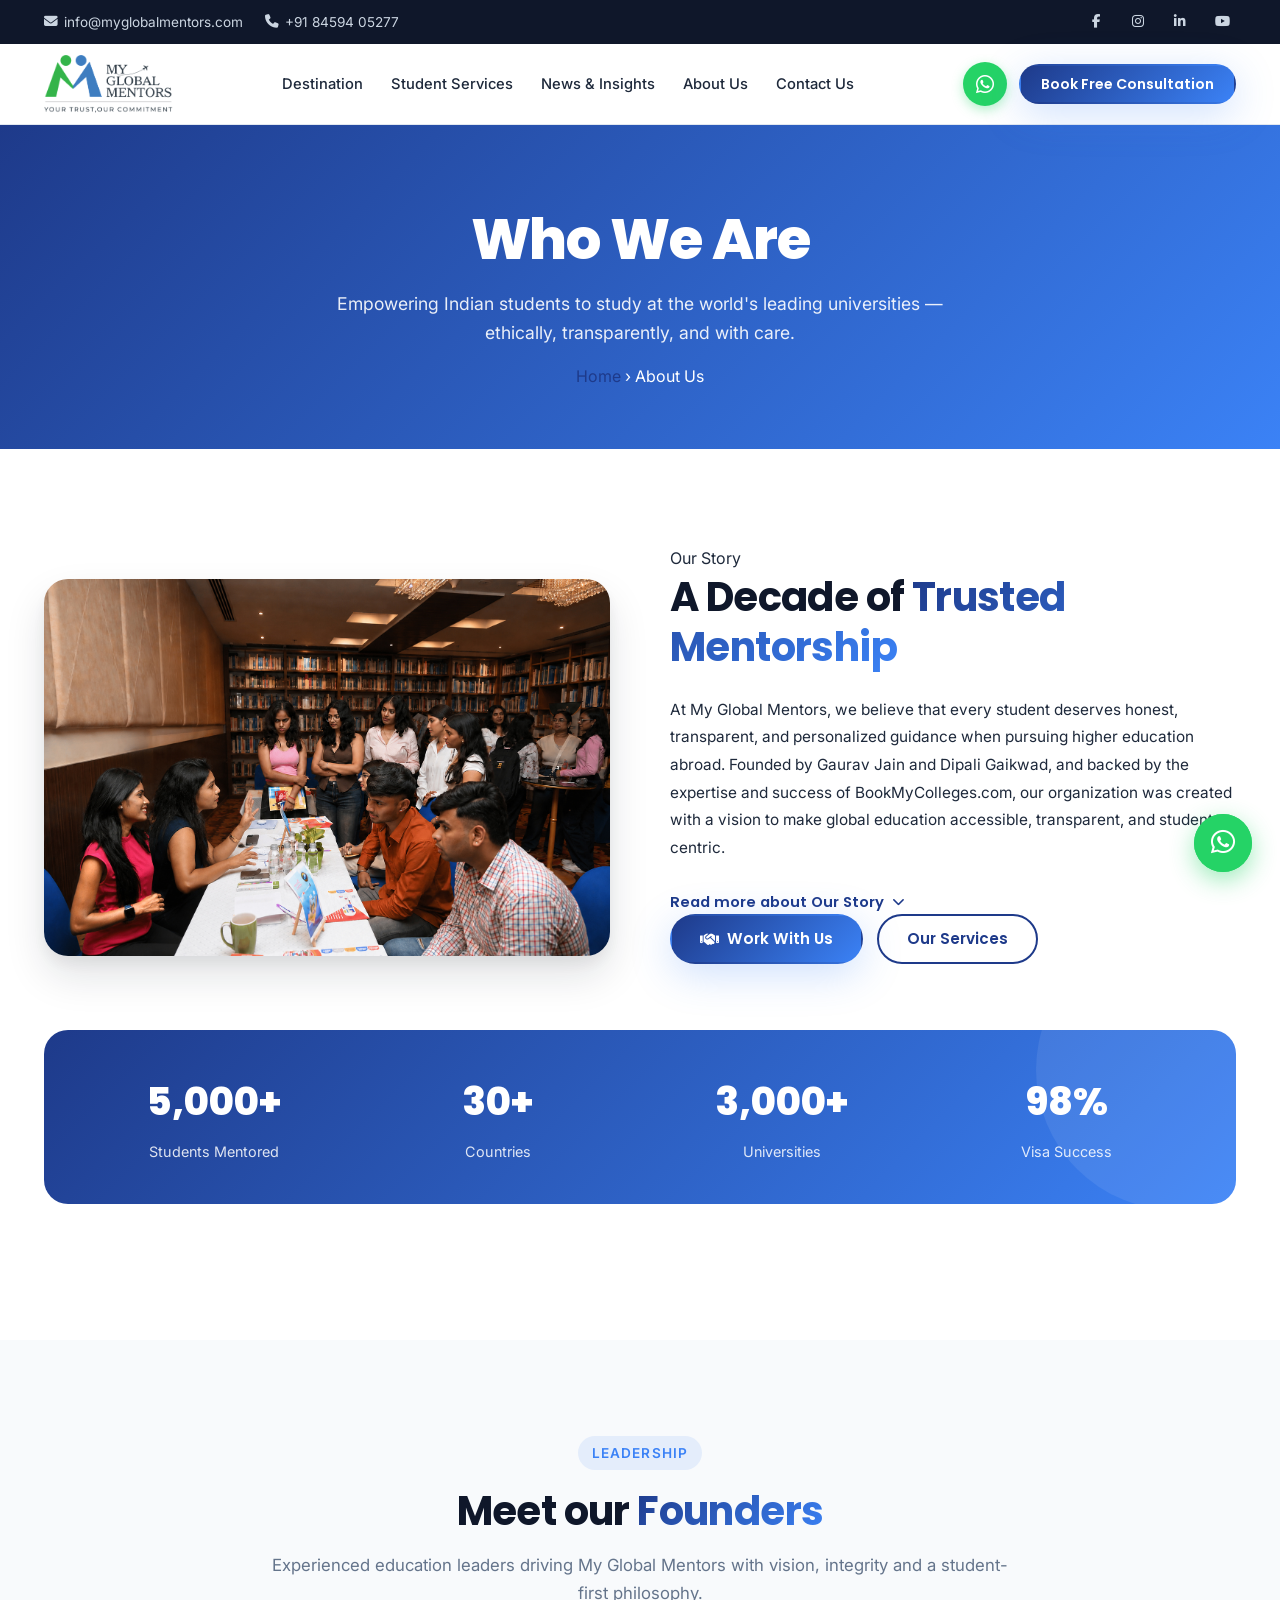
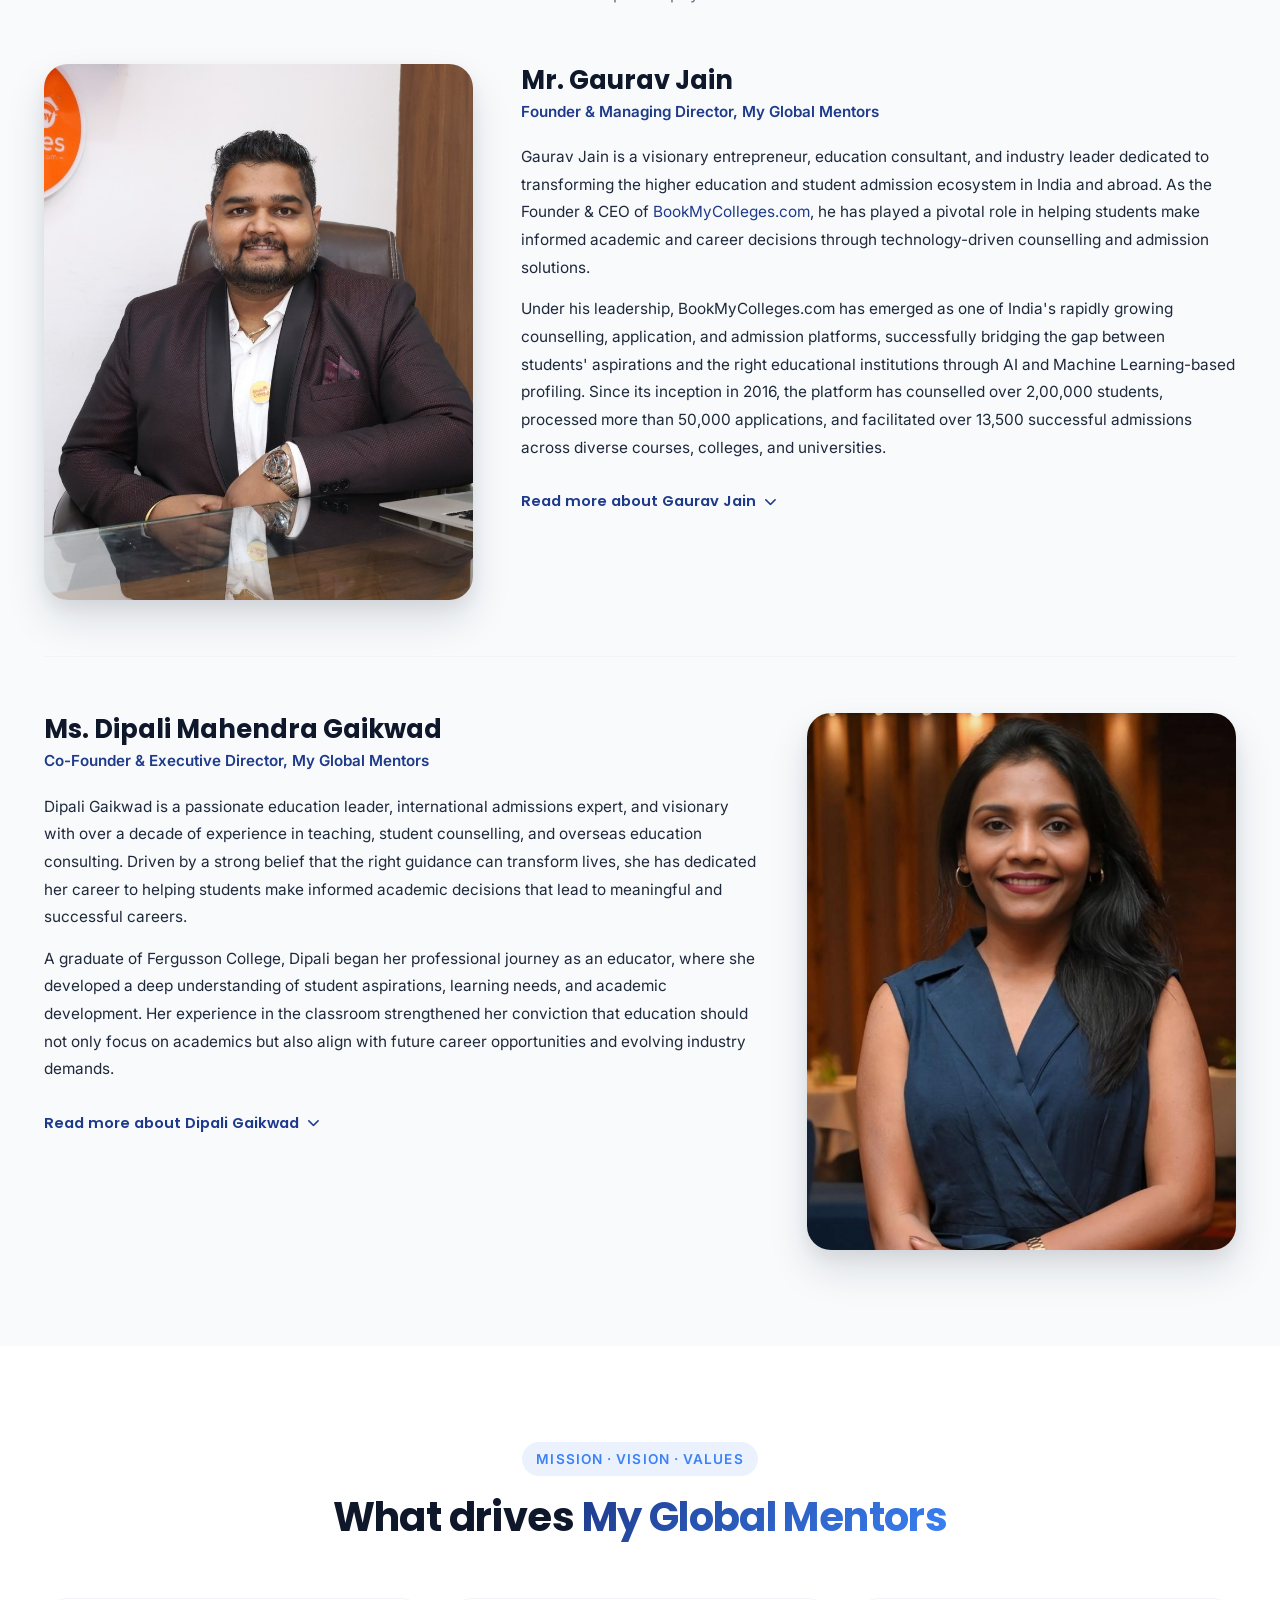
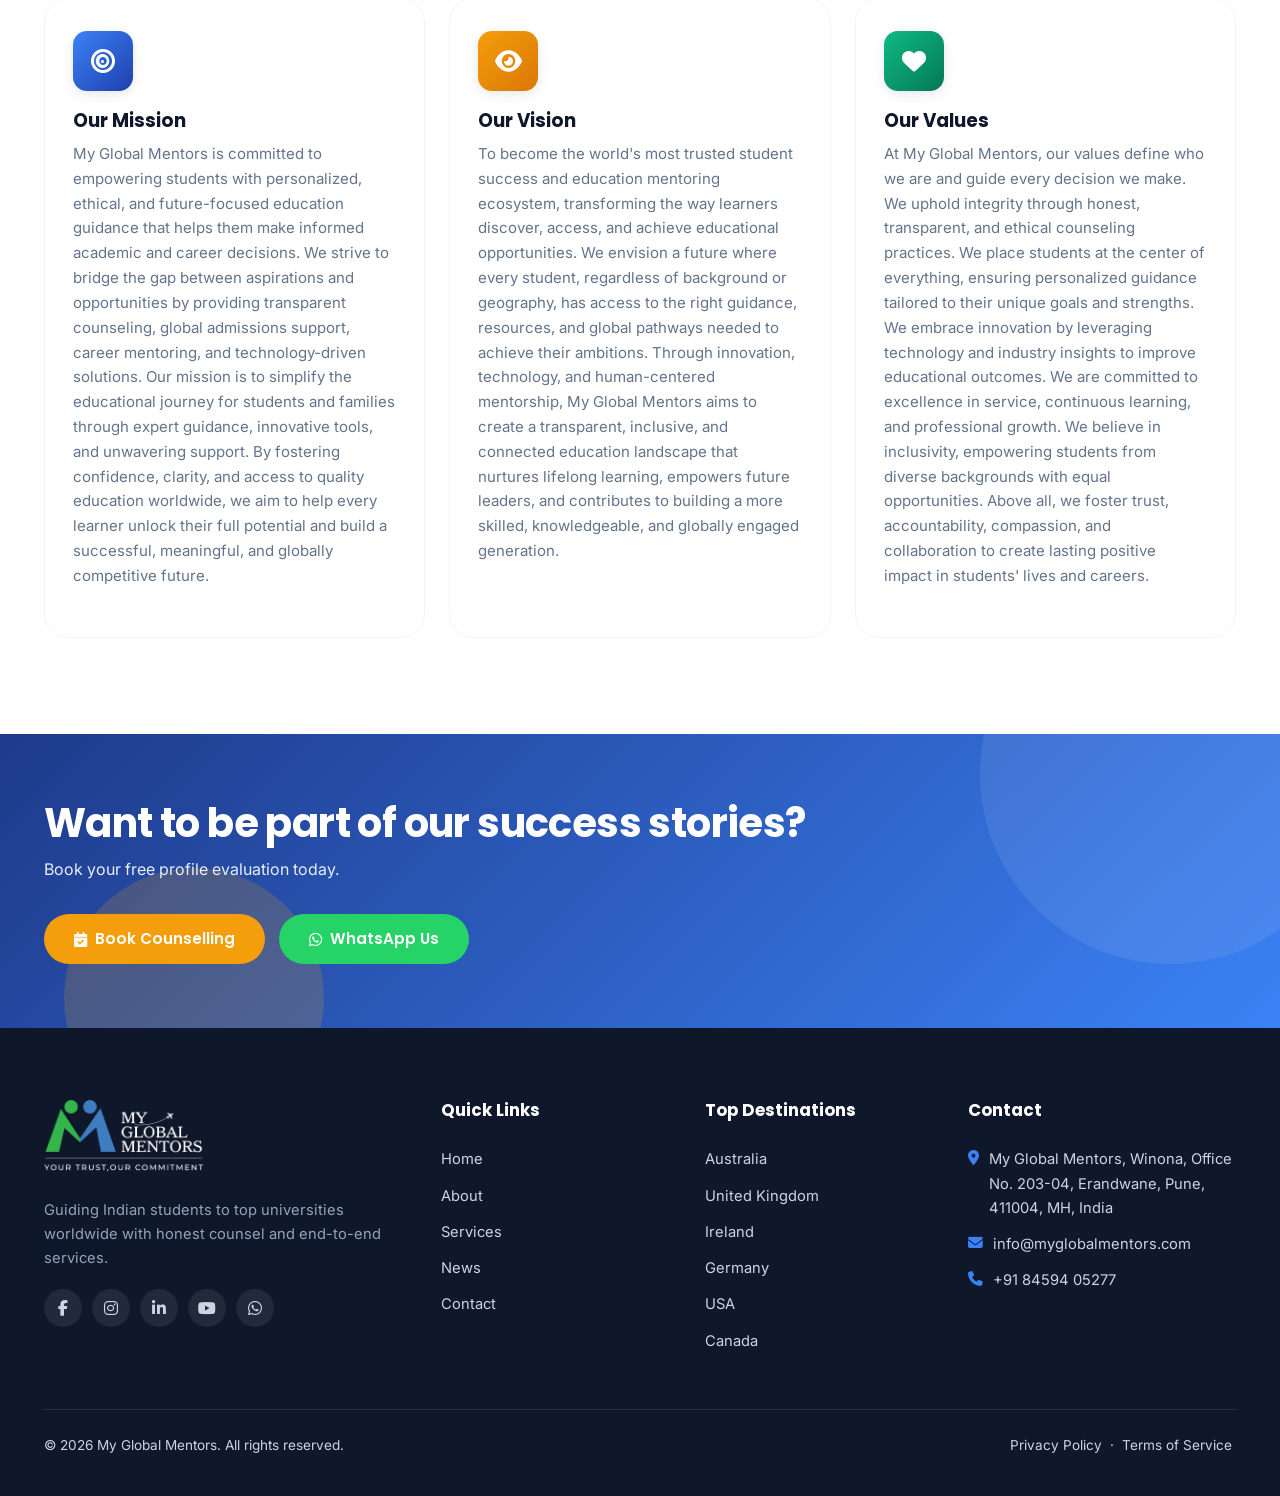
<file: pages/about.html>
<!DOCTYPE html>
<html lang="en">
<head>
  <meta charset="UTF-8" />
  <meta name="viewport" content="width=device-width, initial-scale=1.0" />
  <title>About Us | My Global Mentors</title>
  <meta name="description" content="Learn about My Global Mentors — our founders Gaurav Jain and Dipali Mahendra Gaikwad, and the mission, vision and values guiding Indian students to study abroad with confidence." />

  <link rel="preconnect" href="https://fonts.googleapis.com">
  <link rel="preconnect" href="https://fonts.gstatic.com" crossorigin>
  <link href="https://fonts.googleapis.com/css2?family=Poppins:wght@400;500;600;700;800&family=Inter:wght@400;500;600&display=swap" rel="stylesheet">
  <link rel="stylesheet" href="https://cdnjs.cloudflare.com/ajax/libs/font-awesome/6.5.1/css/all.min.css" />
  <link href="https://unpkg.com/aos@2.3.4/dist/aos.css" rel="stylesheet">
  <link rel="stylesheet" href="../css/style.css" />
  <link rel="stylesheet" href="../css/pages.css" />
  <link rel="icon" type="image/png" href="../assets/images/favicon.png" />
</head>
<body>

  <div class="topbar"><div class="container topbar-inner">
    <div class="topbar-left">
      <a href="mailto:info@myglobalmentors.com"><i class="fas fa-envelope"></i> info@myglobalmentors.com</a>
      <a href="tel:+918459405277"><i class="fas fa-phone"></i> +91 84594 05277</a>
    </div>
    <div class="topbar-right">
      <a href="#"><i class="fab fa-facebook-f"></i></a>
      <a href="#"><i class="fab fa-instagram"></i></a>
      <a href="#"><i class="fab fa-linkedin-in"></i></a>
      <a href="#"><i class="fab fa-youtube"></i></a>
    </div>
  </div></div>

  <header class="header" id="siteHeader">
    <div class="container header-inner">
      <a href="../index.html" class="brand"><img src="../assets/images/logo-header.png" alt="My Global Mentors - Your Trust, Our Commitment" class="brand-logo" /></a>
      <nav class="nav" id="mainNav">
        <ul>
          <li><a href="../index.html#destinations">Destination</a></li>
          <li><a href="services.html">Student Services</a></li>
          <li><a href="news.html">News &amp; Insights</a></li>
          <li><a href="about.html">About Us</a></li>
          <li><a href="contact.html">Contact Us</a></li>
        </ul>
      </nav>
      <div class="header-actions">
        <a href="https://wa.me/918459405277" target="_blank" class="whatsapp-icon"><i class="fab fa-whatsapp"></i></a>
        <a href="contact.html" class="btn btn-primary btn-sm hide-on-mobile">Book Free Consultation</a>
        <button class="menu-toggle" id="menuToggle"><span></span><span></span><span></span></button>
      </div>
    </div>
  </header>

  <section class="page-hero">
    <div class="container">
      <h1 data-aos="fade-up">Who We Are</h1>
      <p data-aos="fade-up" data-aos-delay="100">Empowering Indian students to study at the world's leading universities — ethically, transparently, and with care.</p>
      <nav class="breadcrumb"><a href="../index.html">Home</a> <span>›</span> <span>About Us</span></nav>
    </div>
  </section>

  <section class="section">
    <div class="container">
      <div class="content-2col">
        <div data-aos="fade-right">
          <img src="../assets/images/group-photo.jpeg" alt="The My Global Mentors team" loading="lazy" />
        </div>
        <div class="founder-text" data-aos="fade-left">
          <span class="eyebrow">Our Story</span>
          <h2>A Decade of <span class="text-gradient">Trusted Mentorship</span></h2>
          <p>At My Global Mentors, we believe that every student deserves honest, transparent, and personalized guidance when pursuing higher education abroad. Founded by Gaurav Jain and Dipali Gaikwad, and backed by the expertise and success of BookMyColleges.com, our organization was created with a vision to make global education accessible, transparent, and student-centric.</p>
          <div class="founder-more" id="storyMore">
            <p>Combining Gaurav's expertise in technology-driven education solutions with Dipali's extensive experience in international admissions and student counseling, My Global Mentors was established to bridge the gap between students' aspirations and global opportunities. Together, they envisioned a platform that goes beyond traditional consulting by providing ethical guidance, personalized mentorship, and long-term career-focused support.</p>
            <p>With a student-first approach, we offer comprehensive assistance across every stage of the study-abroad journey—from university selection, scholarship guidance, and applications to education loans, visa processing, accommodation support, and test preparation. Over the past decade, we have helped thousands of students successfully pursue their academic and career goals across 30+ study destinations worldwide.</p>
            <p>Today, My Global Mentors continues to empower students through innovation, integrity, and compassionate mentorship, transforming aspirations into achievements and dreams into global success stories.</p>
            <p><strong>Your Dream. Our Mission.</strong></p>
          </div>
          <button class="founder-readmore" type="button" aria-expanded="false" aria-controls="storyMore" data-name="Our Story">
            <span class="frm-text">Read more about Our Story</span> <i class="fas fa-chevron-down"></i>
          </button>
          <div class="hero-cta">
            <a href="contact.html" class="btn btn-primary"><i class="fas fa-handshake"></i> Work With Us</a>
            <a href="services.html" class="btn btn-outline">Our Services</a>
          </div>
        </div>
      </div>

      <div class="stats-panel" data-aos="fade-up">
        <div class="stat-item"><strong>5,000+</strong><span>Students Mentored</span></div>
        <div class="stat-item"><strong>30+</strong><span>Countries</span></div>
        <div class="stat-item"><strong>3,000+</strong><span>Universities</span></div>
        <div class="stat-item"><strong>98%</strong><span>Visa Success</span></div>
      </div>
    </div>
  </section>

  <section class="section" style="background:var(--bg-soft)">
    <div class="container">
      <div class="section-head" data-aos="fade-up">
        <span class="eyebrow">Leadership</span>
        <h2>Meet our <span class="text-gradient">Founders</span></h2>
        <p>Experienced education leaders driving My Global Mentors with vision, integrity and a student-first philosophy.</p>
      </div>
      <div class="founder-row">
        <div class="founder-media">
          <img src="../assets/images/founders/gaurav-jain.jpg" alt="Mr. Gaurav Jain, Founder &amp; Managing Director" loading="lazy" />
        </div>
        <div class="founder-text" data-aos="fade-up">
          <h3>Mr. Gaurav Jain</h3>
          <p class="founder-role">Founder &amp; Managing Director, My Global Mentors</p>
          <p>Gaurav Jain is a visionary entrepreneur, education consultant, and industry leader dedicated to transforming the higher education and student admission ecosystem in India and abroad. As the Founder &amp; CEO of <a href="https://bookmycolleges.com/" target="_blank" rel="noopener">BookMyColleges.com</a>, he has played a pivotal role in helping students make informed academic and career decisions through technology-driven counselling and admission solutions.</p>
          <p>Under his leadership, BookMyColleges.com has emerged as one of India's rapidly growing counselling, application, and admission platforms, successfully bridging the gap between students' aspirations and the right educational institutions through AI and Machine Learning-based profiling. Since its inception in 2016, the platform has counselled over 2,00,000 students, processed more than 50,000 applications, and facilitated over 13,500 successful admissions across diverse courses, colleges, and universities.</p>
          <div class="founder-more" id="gauravMore">
            <p>Driven by a mission to make quality education accessible and transparent, Mr. Jain has expanded the organisation's offerings beyond domestic admissions to include comprehensive study-abroad services. These services encompass university shortlisting, scholarship guidance, application and admission support, education loan assistance, visa processing, IELTS/TOEFL preparation, and accommodation support, enabling students to pursue global education opportunities with confidence.</p>
            <p>His contributions to the education sector have earned widespread recognition and numerous prestigious accolades. In 2018, he was felicitated by Soha Ali Khan with the Best Startup in Higher Education Consultancy Award at the Indian Business Awards. The same year, BookMyColleges.com received the Excellence and Innovation Award in Global Education and Corporate Leadership and the PIMR Best Startup Award for entrepreneurship and innovation. In 2019, the organisation was honoured with the globally recognised THE BIZZ Business Excellence Award by the World Confederation of Businesses.</p>
            <p>Beyond his entrepreneurial achievements, Mr. Gaurav Jain has been recognised among the 35 Under 35 leaders by Startup Space Stations and VConnect Media, reflecting his impact as a young changemaker. He has also been invited as a TEDx Speaker at TEDxGateway UnPlugged, for sharing insights on education, innovation, and entrepreneurship. Additionally, he has been honoured by the National Informatics Centre for his contributions and achievements.</p>
            <p>Today, Mr. Gaurav Jain, as a founder of My Global Mentors, continues to inspire students, educators, and entrepreneurs through his commitment to innovation, ethical counselling practices, and his vision of creating a smarter, more accessible higher education ecosystem for learners across the world.</p>
          </div>
          <button class="founder-readmore" type="button" aria-expanded="false" aria-controls="gauravMore" data-name="Gaurav Jain">
            <span class="frm-text">Read more about Gaurav Jain</span> <i class="fas fa-chevron-down"></i>
          </button>
        </div>
      </div>

      <div class="founder-row reverse">
        <div class="founder-media">
          <img src="../assets/images/founders/dipali-gaikwad.jpg" alt="Ms. Dipali Mahendra Gaikwad, Co-Founder &amp; Executive Director" loading="lazy" />
        </div>
        <div class="founder-text" data-aos="fade-up">
          <h3>Ms. Dipali Mahendra Gaikwad</h3>
          <p class="founder-role">Co-Founder &amp; Executive Director, My Global Mentors</p>
          <p>Dipali Gaikwad is a passionate education leader, international admissions expert, and visionary with over a decade of experience in teaching, student counselling, and overseas education consulting. Driven by a strong belief that the right guidance can transform lives, she has dedicated her career to helping students make informed academic decisions that lead to meaningful and successful careers.</p>
          <p>A graduate of Fergusson College, Dipali began her professional journey as an educator, where she developed a deep understanding of student aspirations, learning needs, and academic development. Her experience in the classroom strengthened her conviction that education should not only focus on academics but also align with future career opportunities and evolving industry demands.</p>
          <div class="founder-more" id="dipaliMore">
            <p>With an entrepreneurial mindset, clear vision, unwavering confidence, and strong self-belief, Dipali expanded her career into international education consulting. She recognised the growing need for ethical, transparent, and personalised guidance for students seeking global education opportunities. This vision enabled her to establish herself as a trusted advisor who helps students navigate complex study-abroad pathways with clarity and confidence.</p>
            <p>Over the years, Dipali has worked with leading international education organisations including Edwise International, AECC, and SI-UK. Through these experiences, she has gained extensive expertise in university admissions, visa guidance, scholarships, student recruitment, and international education systems across the UK, Ireland, Australia, the USA, Canada, Germany, and other prominent study destinations.</p>
            <p>What distinguishes Dipali is her ability to blend compassionate counselling with strategic thinking. She believes every student deserves guidance that is tailored to their strengths, ambitions, and long-term career goals. Her approach goes beyond securing university admissions — she focuses on helping students choose educational pathways that are aligned with current market requirements, future industry trends, and personal aspirations, ensuring they are well-positioned for lifelong success.</p>
            <p>As a leader, Dipali is committed to transparency, integrity, and excellence in every aspect of student counselling. She is passionate about empowering students and families with accurate information, practical insights, and the confidence needed to make life-changing decisions. Her mission is to create opportunities that enable students to compete globally, achieve their full potential, and build rewarding careers.</p>
            <p>Today, Dipali, as a founder of My Global Mentors, continues to lead with purpose, combining educational expertise, business acumen, entrepreneurial vision, and a student-first philosophy. Her ultimate goal is to ensure that every student receives the right guidance, makes informed choices, and gains access to opportunities that pave the way for a successful and fulfilling future.</p>
          </div>
          <button class="founder-readmore" type="button" aria-expanded="false" aria-controls="dipaliMore" data-name="Dipali Gaikwad">
            <span class="frm-text">Read more about Dipali Gaikwad</span> <i class="fas fa-chevron-down"></i>
          </button>
        </div>
      </div>
    </div>
  </section>

  <section class="section">
    <div class="container">
      <div class="section-head" data-aos="fade-up">
        <span class="eyebrow">Mission · Vision · Values</span>
        <h2>What drives <span class="text-gradient">My Global Mentors</span></h2>
      </div>
      <div class="essentials-grid">
        <div class="essential-card" data-aos="fade-up">
          <div class="essential-icon" style="background:linear-gradient(135deg,#3b82f6,#1e40af)"><i class="fas fa-bullseye"></i></div>
          <h4>Our Mission</h4>
          <p>My Global Mentors is committed to empowering students with personalized, ethical, and future-focused education guidance that helps them make informed academic and career decisions. We strive to bridge the gap between aspirations and opportunities by providing transparent counseling, global admissions support, career mentoring, and technology-driven solutions. Our mission is to simplify the educational journey for students and families through expert guidance, innovative tools, and unwavering support. By fostering confidence, clarity, and access to quality education worldwide, we aim to help every learner unlock their full potential and build a successful, meaningful, and globally competitive future.</p>
        </div>
        <div class="essential-card" data-aos="fade-up" data-aos-delay="100">
          <div class="essential-icon" style="background:linear-gradient(135deg,#f59e0b,#d97706)"><i class="fas fa-eye"></i></div>
          <h4>Our Vision</h4>
          <p>To become the world's most trusted student success and education mentoring ecosystem, transforming the way learners discover, access, and achieve educational opportunities. We envision a future where every student, regardless of background or geography, has access to the right guidance, resources, and global pathways needed to achieve their ambitions. Through innovation, technology, and human-centered mentorship, My Global Mentors aims to create a transparent, inclusive, and connected education landscape that nurtures lifelong learning, empowers future leaders, and contributes to building a more skilled, knowledgeable, and globally engaged generation.</p>
        </div>
        <div class="essential-card" data-aos="fade-up" data-aos-delay="200">
          <div class="essential-icon" style="background:linear-gradient(135deg,#10b981,#047857)"><i class="fas fa-heart"></i></div>
          <h4>Our Values</h4>
          <p>At My Global Mentors, our values define who we are and guide every decision we make. We uphold integrity through honest, transparent, and ethical counseling practices. We place students at the center of everything, ensuring personalized guidance tailored to their unique goals and strengths. We embrace innovation by leveraging technology and industry insights to improve educational outcomes. We are committed to excellence in service, continuous learning, and professional growth. We believe in inclusivity, empowering students from diverse backgrounds with equal opportunities. Above all, we foster trust, accountability, compassion, and collaboration to create lasting positive impact in students' lives and careers.</p>
        </div>
      </div>
    </div>
  </section>

  <section class="cta-banner">
    <div class="container cta-inner">
      <div>
        <h2>Want to be part of our success stories?</h2>
        <p>Book your free profile evaluation today.</p>
      </div>
      <div class="cta-actions">
        <a href="contact.html" class="btn btn-secondary"><i class="fas fa-calendar-check"></i> Book Counselling</a>
        <a href="https://wa.me/918459405277" target="_blank" class="btn btn-whatsapp"><i class="fab fa-whatsapp"></i> WhatsApp Us</a>
      </div>
    </div>
  </section>

  <footer class="footer">
    <div class="container">
      <div class="footer-grid">
        <div class="footer-brand">
          <a href="../index.html" class="footer-logo-link" aria-label="My Global Mentors home">
            <img src="../assets/images/logo-footer.png" alt="My Global Mentors — Your Trust, Our Commitment" class="footer-logo" />
          </a>
          <p>Guiding Indian students to top universities worldwide with honest counsel and end-to-end services.</p>
          <div class="footer-social">
            <a href="#"><i class="fab fa-facebook-f"></i></a>
            <a href="#"><i class="fab fa-instagram"></i></a>
            <a href="#"><i class="fab fa-linkedin-in"></i></a>
            <a href="#"><i class="fab fa-youtube"></i></a>
            <a href="https://wa.me/918459405277"><i class="fab fa-whatsapp"></i></a>
          </div>
        </div>
        <div>
          <h5>Quick Links</h5>
          <ul class="footer-links">
            <li><a href="../index.html">Home</a></li>
            <li><a href="about.html">About</a></li>
            <li><a href="services.html">Services</a></li>
            <li><a href="news.html">News</a></li>
            <li><a href="contact.html">Contact</a></li>
          </ul>
        </div>
        <div>
          <h5>Top Destinations</h5>
          <ul class="footer-links">
            <li><a href="../countries/country.html?id=au">Australia</a></li>
            <li><a href="../countries/country.html?id=gb">United Kingdom</a></li>
            <li><a href="../countries/country.html?id=ie">Ireland</a></li>
            <li><a href="../countries/country.html?id=de">Germany</a></li>
            <li><a href="../countries/country.html?id=us">USA</a></li>
            <li><a href="../countries/country.html?id=ca">Canada</a></li>
          </ul>
        </div>
        <div>
          <h5>Contact</h5>
          <ul class="footer-contact">
            <li><i class="fas fa-map-marker-alt"></i> My Global Mentors, Winona, Office No. 203-04, Erandwane, Pune, 411004, MH, India</li>
            <li><i class="fas fa-envelope"></i> info@myglobalmentors.com</li>
            <li><i class="fas fa-phone"></i> +91 84594 05277</li>
          </ul>
        </div>
      </div>
      <div class="footer-bottom">
        <p>© <span id="year"></span> My Global Mentors. All rights reserved.</p>
        <p><a href="privacy-policy.html">Privacy Policy</a> · <a href="terms-of-service.html">Terms of Service</a></p>
      </div>
    </div>
  </footer>

  <a href="https://wa.me/918459405277" target="_blank" class="float-whatsapp"><i class="fab fa-whatsapp"></i><span class="fw-pulse"></span></a>
  <button class="back-to-top" id="backToTop"><i class="fas fa-arrow-up"></i></button>

  <script src="https://unpkg.com/aos@2.3.4/dist/aos.js"></script>
  <script src="../js/script.js"></script>
</body>
</html>
</file>
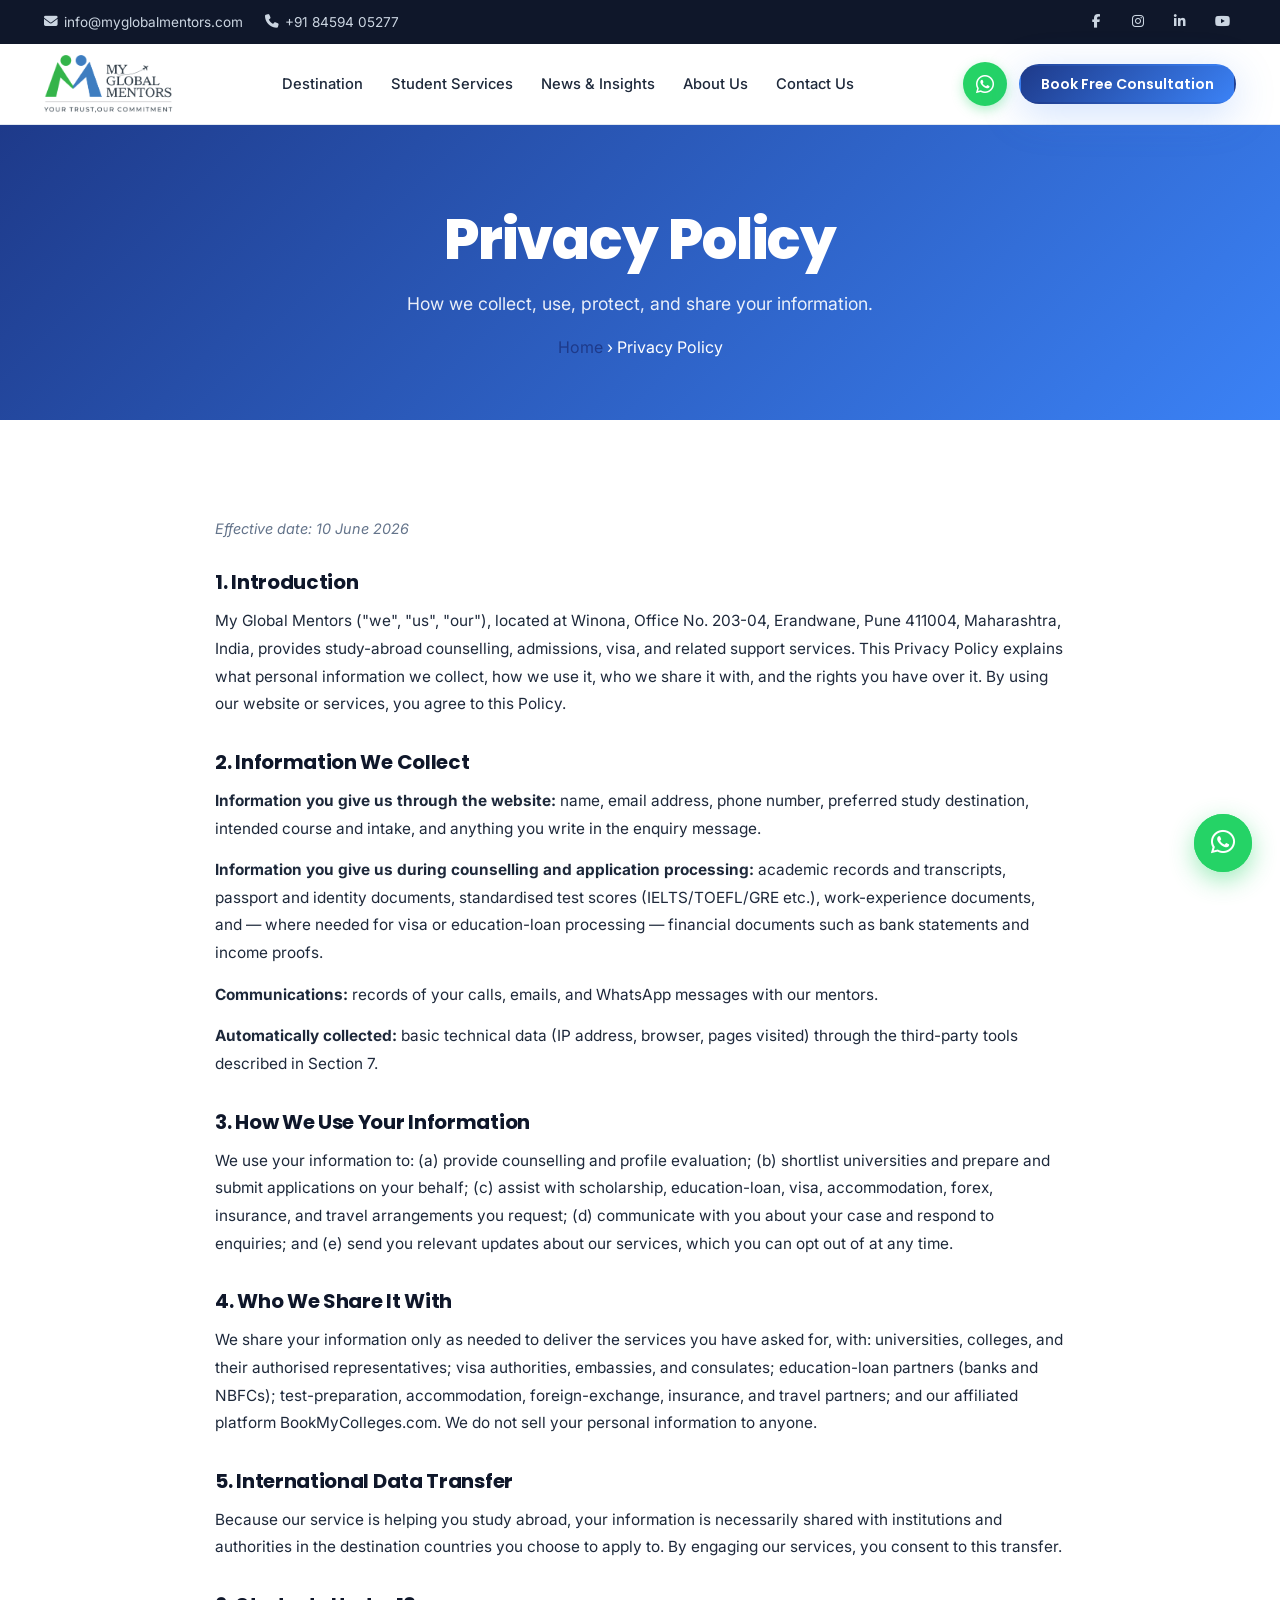
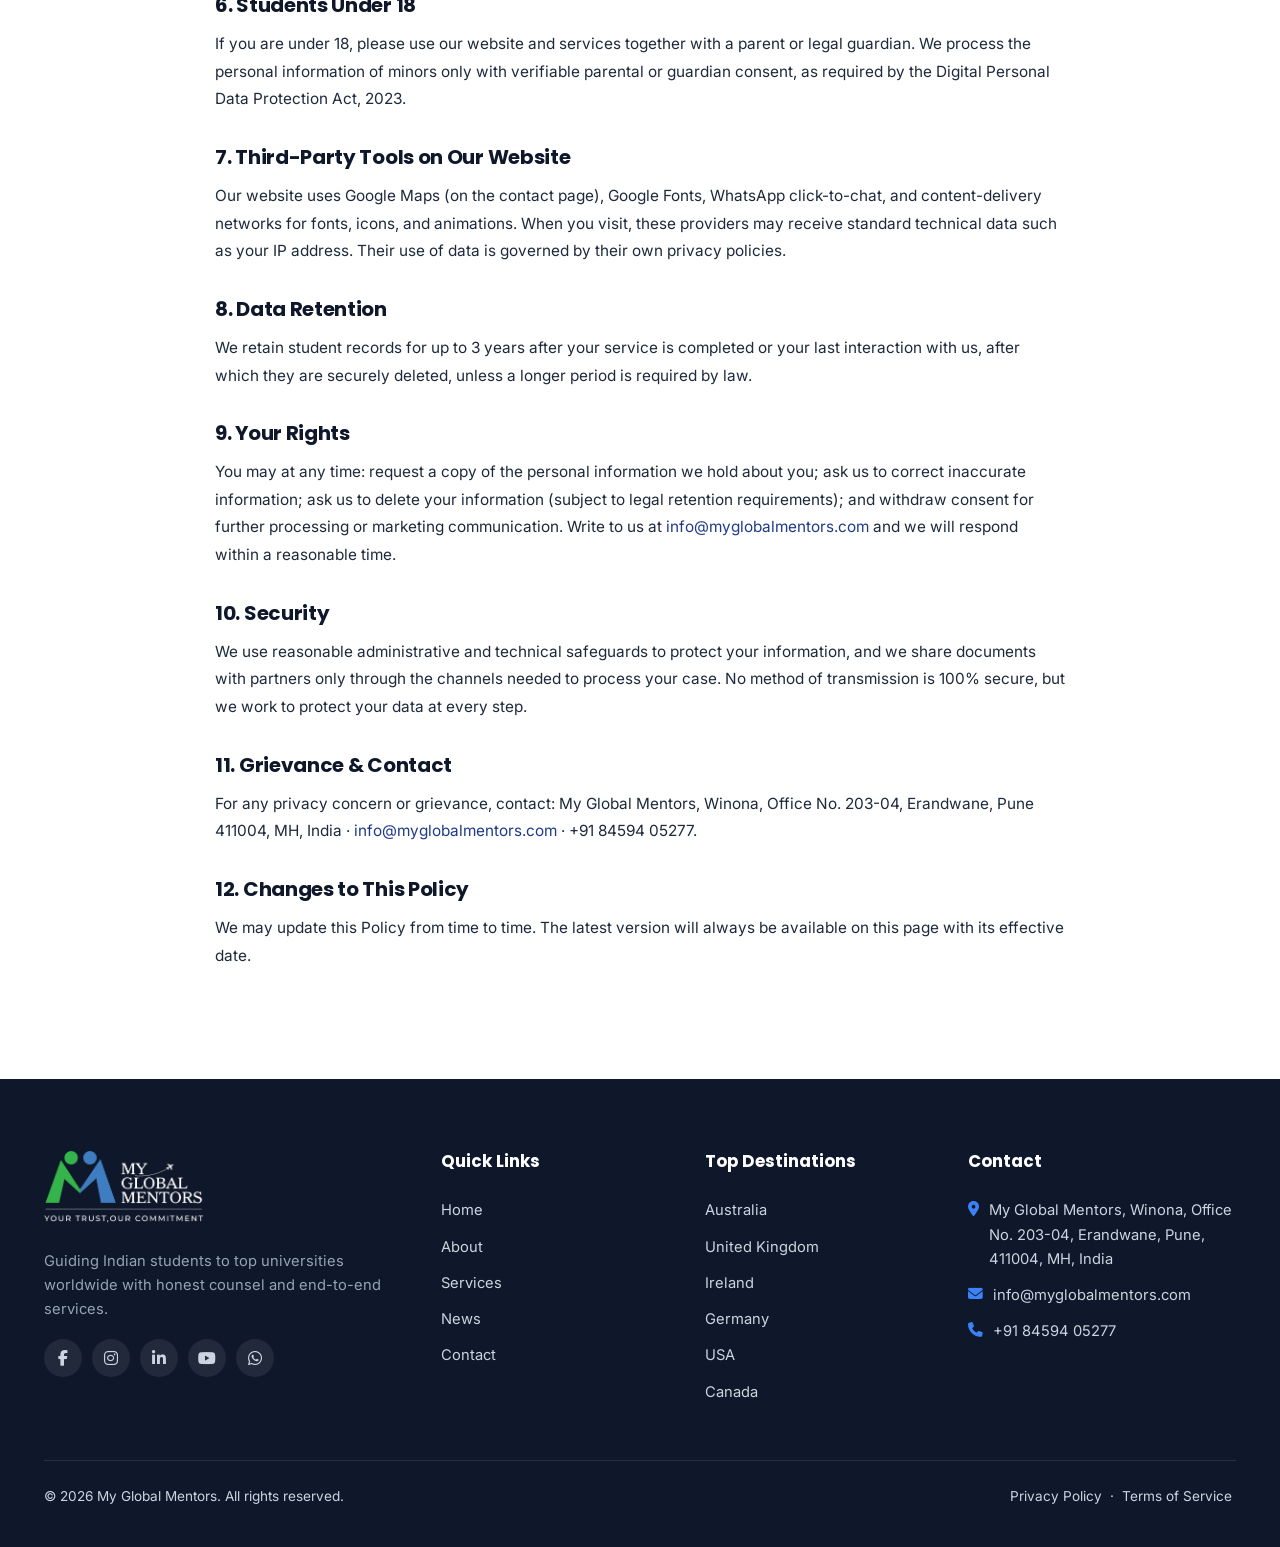
<file: pages/privacy-policy.html>
<!DOCTYPE html>
<html lang="en">
<head>
  <meta charset="UTF-8" />
  <meta name="viewport" content="width=device-width, initial-scale=1.0" />
  <title>Privacy Policy | My Global Mentors</title>
  <meta name="description" content="How My Global Mentors collects, uses, protects, and shares your personal information when you use our study-abroad counselling and admission services." />

  <link rel="preconnect" href="https://fonts.googleapis.com">
  <link rel="preconnect" href="https://fonts.gstatic.com" crossorigin>
  <link href="https://fonts.googleapis.com/css2?family=Poppins:wght@400;500;600;700;800&family=Inter:wght@400;500;600&display=swap" rel="stylesheet">
  <link rel="stylesheet" href="https://cdnjs.cloudflare.com/ajax/libs/font-awesome/6.5.1/css/all.min.css" />
  <link href="https://unpkg.com/aos@2.3.4/dist/aos.css" rel="stylesheet">
  <link rel="stylesheet" href="../css/style.css" />
  <link rel="stylesheet" href="../css/pages.css" />
  <link rel="icon" type="image/png" href="../assets/images/favicon.png" />
</head>
<body>

  <div class="topbar"><div class="container topbar-inner">
    <div class="topbar-left">
      <a href="mailto:info@myglobalmentors.com"><i class="fas fa-envelope"></i> info@myglobalmentors.com</a>
      <a href="tel:+918459405277"><i class="fas fa-phone"></i> +91 84594 05277</a>
    </div>
    <div class="topbar-right">
      <a href="#"><i class="fab fa-facebook-f"></i></a>
      <a href="#"><i class="fab fa-instagram"></i></a>
      <a href="#"><i class="fab fa-linkedin-in"></i></a>
      <a href="#"><i class="fab fa-youtube"></i></a>
    </div>
  </div></div>

  <header class="header" id="siteHeader">
    <div class="container header-inner">
      <a href="../index.html" class="brand"><img src="../assets/images/logo-header.png" alt="My Global Mentors - Your Trust, Our Commitment" class="brand-logo" /></a>
      <nav class="nav" id="mainNav">
        <ul>
          <li><a href="../index.html#destinations">Destination</a></li>
          <li><a href="services.html">Student Services</a></li>
          <li><a href="news.html">News &amp; Insights</a></li>
          <li><a href="about.html">About Us</a></li>
          <li><a href="contact.html">Contact Us</a></li>
        </ul>
      </nav>
      <div class="header-actions">
        <a href="https://wa.me/918459405277" target="_blank" class="whatsapp-icon"><i class="fab fa-whatsapp"></i></a>
        <a href="contact.html" class="btn btn-primary btn-sm hide-on-mobile">Book Free Consultation</a>
        <button class="menu-toggle" id="menuToggle"><span></span><span></span><span></span></button>
      </div>
    </div>
  </header>

  <section class="page-hero">
    <div class="container">
      <h1 data-aos="fade-up">Privacy Policy</h1>
      <p data-aos="fade-up" data-aos-delay="100">How we collect, use, protect, and share your information.</p>
      <nav class="breadcrumb"><a href="../index.html">Home</a> <span>›</span> <span>Privacy Policy</span></nav>
    </div>
  </section>

  <section class="section">
    <div class="container">
      <div class="legal-content">
        <p class="legal-updated">Effective date: 10 June 2026</p>

        <h2>1. Introduction</h2>
        <p>My Global Mentors ("we", "us", "our"), located at Winona, Office No. 203-04, Erandwane, Pune 411004, Maharashtra, India, provides study-abroad counselling, admissions, visa, and related support services. This Privacy Policy explains what personal information we collect, how we use it, who we share it with, and the rights you have over it. By using our website or services, you agree to this Policy.</p>

        <h2>2. Information We Collect</h2>
        <p><strong>Information you give us through the website:</strong> name, email address, phone number, preferred study destination, intended course and intake, and anything you write in the enquiry message.</p>
        <p><strong>Information you give us during counselling and application processing:</strong> academic records and transcripts, passport and identity documents, standardised test scores (IELTS/TOEFL/GRE etc.), work-experience documents, and — where needed for visa or education-loan processing — financial documents such as bank statements and income proofs.</p>
        <p><strong>Communications:</strong> records of your calls, emails, and WhatsApp messages with our mentors.</p>
        <p><strong>Automatically collected:</strong> basic technical data (IP address, browser, pages visited) through the third-party tools described in Section 7.</p>

        <h2>3. How We Use Your Information</h2>
        <p>We use your information to: (a) provide counselling and profile evaluation; (b) shortlist universities and prepare and submit applications on your behalf; (c) assist with scholarship, education-loan, visa, accommodation, forex, insurance, and travel arrangements you request; (d) communicate with you about your case and respond to enquiries; and (e) send you relevant updates about our services, which you can opt out of at any time.</p>

        <h2>4. Who We Share It With</h2>
        <p>We share your information only as needed to deliver the services you have asked for, with: universities, colleges, and their authorised representatives; visa authorities, embassies, and consulates; education-loan partners (banks and NBFCs); test-preparation, accommodation, foreign-exchange, insurance, and travel partners; and our affiliated platform BookMyColleges.com. We do not sell your personal information to anyone.</p>

        <h2>5. International Data Transfer</h2>
        <p>Because our service is helping you study abroad, your information is necessarily shared with institutions and authorities in the destination countries you choose to apply to. By engaging our services, you consent to this transfer.</p>

        <h2>6. Students Under 18</h2>
        <p>If you are under 18, please use our website and services together with a parent or legal guardian. We process the personal information of minors only with verifiable parental or guardian consent, as required by the Digital Personal Data Protection Act, 2023.</p>

        <h2>7. Third-Party Tools on Our Website</h2>
        <p>Our website uses Google Maps (on the contact page), Google Fonts, WhatsApp click-to-chat, and content-delivery networks for fonts, icons, and animations. When you visit, these providers may receive standard technical data such as your IP address. Their use of data is governed by their own privacy policies.</p>

        <h2>8. Data Retention</h2>
        <p>We retain student records for up to 3 years after your service is completed or your last interaction with us, after which they are securely deleted, unless a longer period is required by law.</p>

        <h2>9. Your Rights</h2>
        <p>You may at any time: request a copy of the personal information we hold about you; ask us to correct inaccurate information; ask us to delete your information (subject to legal retention requirements); and withdraw consent for further processing or marketing communication. Write to us at <a href="mailto:info@myglobalmentors.com">info@myglobalmentors.com</a> and we will respond within a reasonable time.</p>

        <h2>10. Security</h2>
        <p>We use reasonable administrative and technical safeguards to protect your information, and we share documents with partners only through the channels needed to process your case. No method of transmission is 100% secure, but we work to protect your data at every step.</p>

        <h2>11. Grievance &amp; Contact</h2>
        <p>For any privacy concern or grievance, contact: My Global Mentors, Winona, Office No. 203-04, Erandwane, Pune 411004, MH, India · <a href="mailto:info@myglobalmentors.com">info@myglobalmentors.com</a> · +91 84594 05277.</p>

        <h2>12. Changes to This Policy</h2>
        <p>We may update this Policy from time to time. The latest version will always be available on this page with its effective date.</p>
      </div>
    </div>
  </section>

  <footer class="footer">
    <div class="container">
      <div class="footer-grid">
        <div class="footer-brand">
          <a href="../index.html" class="footer-logo-link" aria-label="My Global Mentors home">
            <img src="../assets/images/logo-footer.png" alt="My Global Mentors — Your Trust, Our Commitment" class="footer-logo" />
          </a>
          <p>Guiding Indian students to top universities worldwide with honest counsel and end-to-end services.</p>
          <div class="footer-social">
            <a href="#"><i class="fab fa-facebook-f"></i></a>
            <a href="#"><i class="fab fa-instagram"></i></a>
            <a href="#"><i class="fab fa-linkedin-in"></i></a>
            <a href="#"><i class="fab fa-youtube"></i></a>
            <a href="https://wa.me/918459405277"><i class="fab fa-whatsapp"></i></a>
          </div>
        </div>
        <div>
          <h5>Quick Links</h5>
          <ul class="footer-links">
            <li><a href="../index.html">Home</a></li>
            <li><a href="about.html">About</a></li>
            <li><a href="services.html">Services</a></li>
            <li><a href="news.html">News</a></li>
            <li><a href="contact.html">Contact</a></li>
          </ul>
        </div>
        <div>
          <h5>Top Destinations</h5>
          <ul class="footer-links">
            <li><a href="../countries/country.html?id=au">Australia</a></li>
            <li><a href="../countries/country.html?id=gb">United Kingdom</a></li>
            <li><a href="../countries/country.html?id=ie">Ireland</a></li>
            <li><a href="../countries/country.html?id=de">Germany</a></li>
            <li><a href="../countries/country.html?id=us">USA</a></li>
            <li><a href="../countries/country.html?id=ca">Canada</a></li>
          </ul>
        </div>
        <div>
          <h5>Contact</h5>
          <ul class="footer-contact">
            <li><i class="fas fa-map-marker-alt"></i> My Global Mentors, Winona, Office No. 203-04, Erandwane, Pune, 411004, MH, India</li>
            <li><i class="fas fa-envelope"></i> info@myglobalmentors.com</li>
            <li><i class="fas fa-phone"></i> +91 84594 05277</li>
          </ul>
        </div>
      </div>
      <div class="footer-bottom">
        <p>© <span id="year"></span> My Global Mentors. All rights reserved.</p>
        <p><a href="privacy-policy.html">Privacy Policy</a> · <a href="terms-of-service.html">Terms of Service</a></p>
      </div>
    </div>
  </footer>

  <a href="https://wa.me/918459405277" target="_blank" class="float-whatsapp"><i class="fab fa-whatsapp"></i><span class="fw-pulse"></span></a>
  <button class="back-to-top" id="backToTop"><i class="fas fa-arrow-up"></i></button>

  <script src="https://unpkg.com/aos@2.3.4/dist/aos.js"></script>
  <script src="../js/script.js"></script>
</body>
</html>
</file>
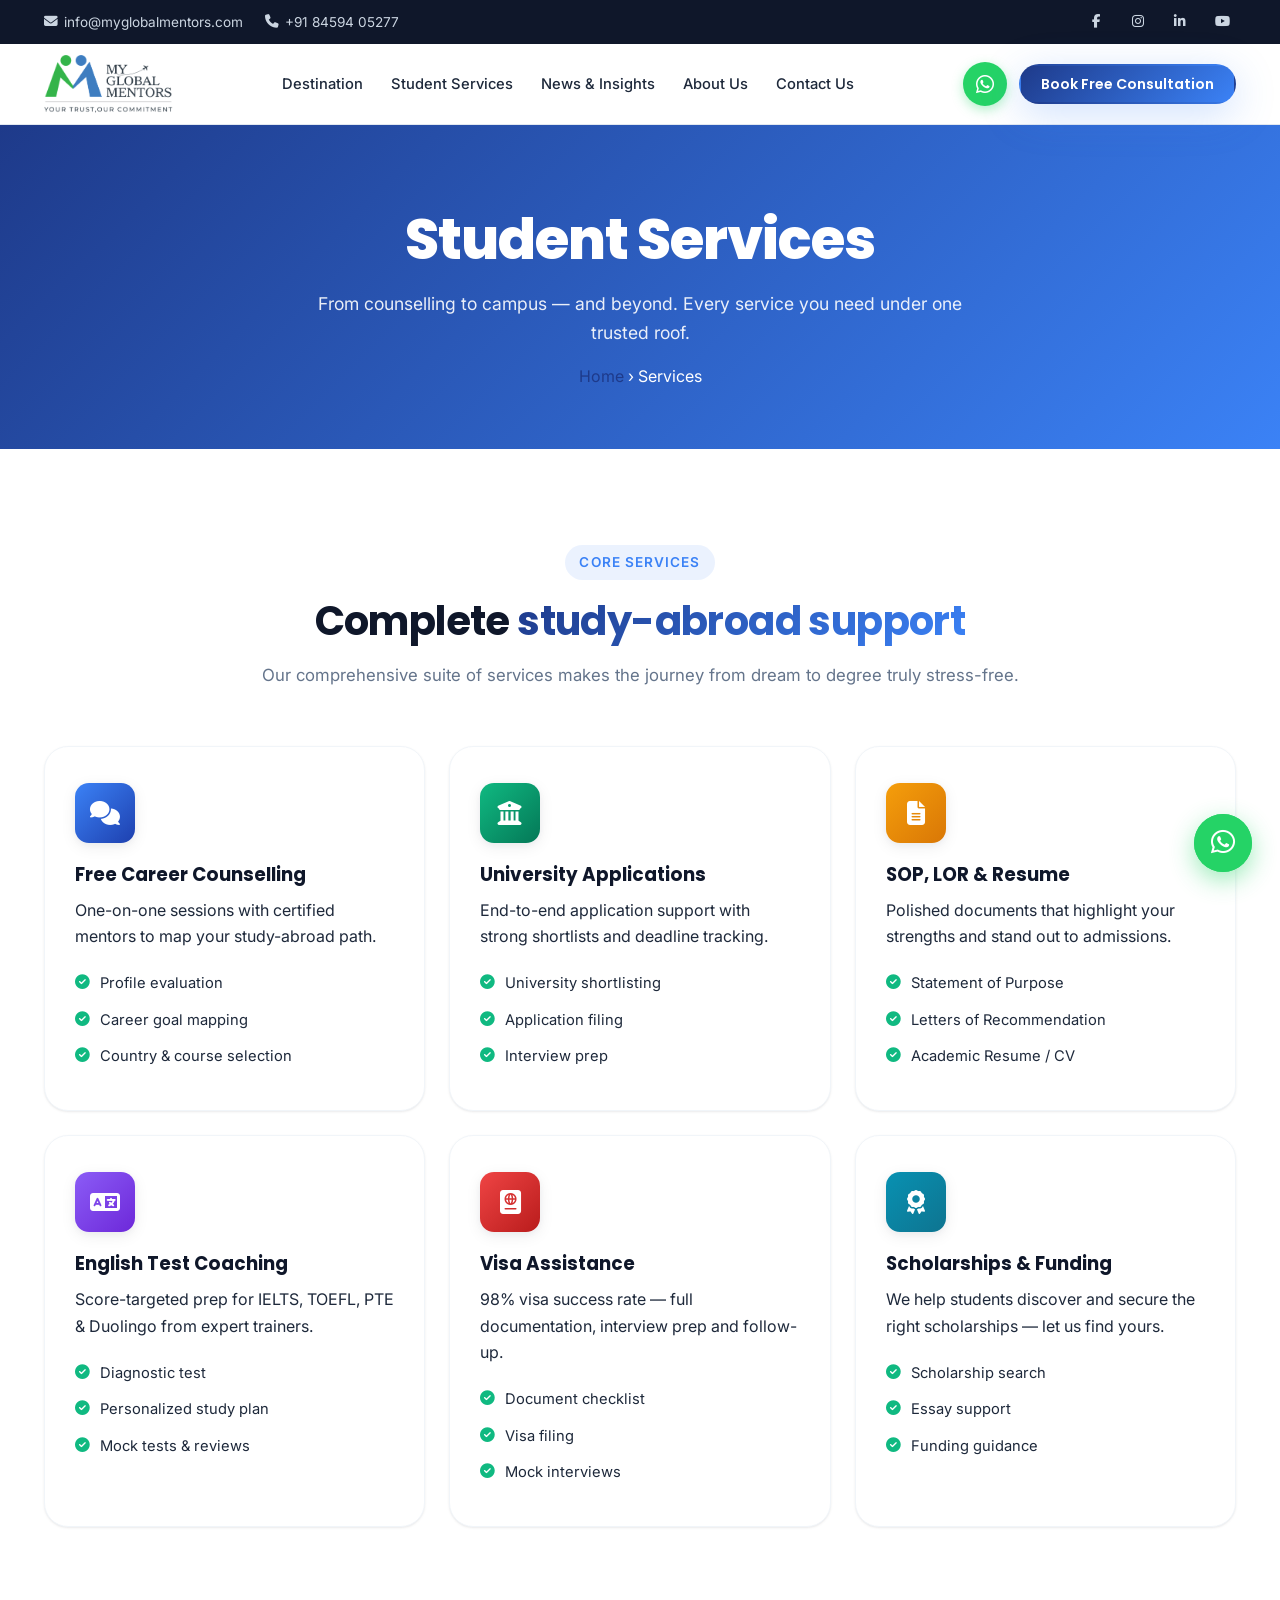
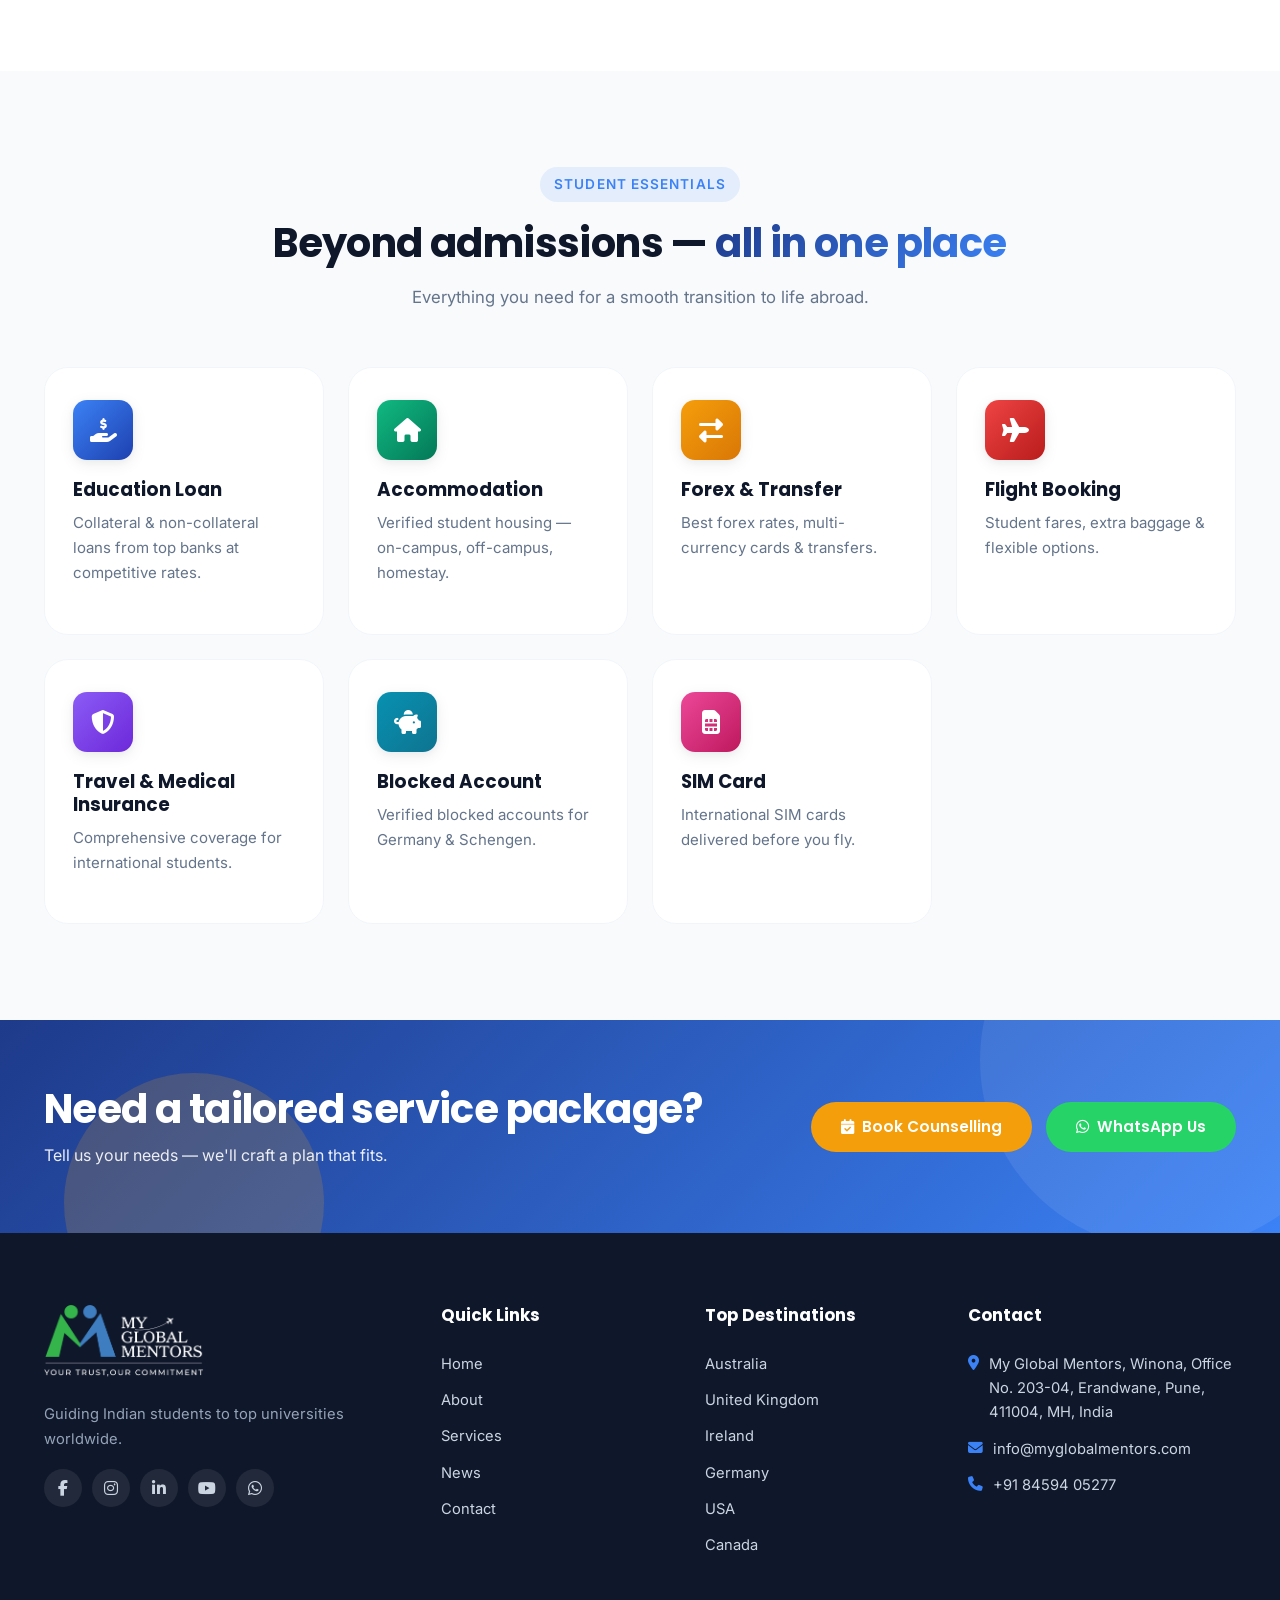
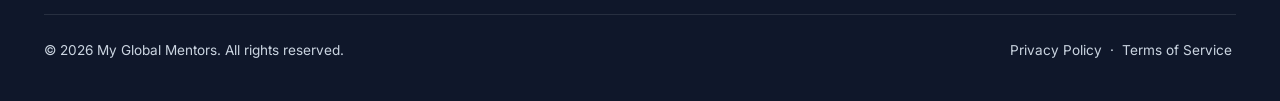
<file: pages/services.html>
<!DOCTYPE html>
<html lang="en">
<head>
  <meta charset="UTF-8" />
  <meta name="viewport" content="width=device-width, initial-scale=1.0" />
  <title>Student Services | My Global Mentors</title>
  <meta name="description" content="End-to-end student services for studying abroad — counselling, applications, visa, loans, forex, accommodation and more." />

  <link rel="preconnect" href="https://fonts.googleapis.com">
  <link rel="preconnect" href="https://fonts.gstatic.com" crossorigin>
  <link href="https://fonts.googleapis.com/css2?family=Poppins:wght@400;500;600;700;800&family=Inter:wght@400;500;600&display=swap" rel="stylesheet">
  <link rel="stylesheet" href="https://cdnjs.cloudflare.com/ajax/libs/font-awesome/6.5.1/css/all.min.css" />
  <link href="https://unpkg.com/aos@2.3.4/dist/aos.css" rel="stylesheet">
  <link rel="stylesheet" href="../css/style.css" />
  <link rel="stylesheet" href="../css/pages.css" />
  <link rel="icon" type="image/png" href="../assets/images/favicon.png" />
</head>
<body>

  <div class="topbar"><div class="container topbar-inner">
    <div class="topbar-left">
      <a href="mailto:info@myglobalmentors.com"><i class="fas fa-envelope"></i> info@myglobalmentors.com</a>
      <a href="tel:+918459405277"><i class="fas fa-phone"></i> +91 84594 05277</a>
    </div>
    <div class="topbar-right">
      <a href="#"><i class="fab fa-facebook-f"></i></a>
      <a href="#"><i class="fab fa-instagram"></i></a>
      <a href="#"><i class="fab fa-linkedin-in"></i></a>
      <a href="#"><i class="fab fa-youtube"></i></a>
    </div>
  </div></div>

  <header class="header" id="siteHeader">
    <div class="container header-inner">
      <a href="../index.html" class="brand"><img src="../assets/images/logo-header.png" alt="My Global Mentors - Your Trust, Our Commitment" class="brand-logo" /></a>
      <nav class="nav" id="mainNav">
        <ul>
          <li><a href="../index.html#destinations">Destination</a></li>
          <li><a href="services.html">Student Services</a></li>
          <li><a href="news.html">News &amp; Insights</a></li>
          <li><a href="about.html">About Us</a></li>
          <li><a href="contact.html">Contact Us</a></li>
        </ul>
      </nav>
      <div class="header-actions">
        <a href="https://wa.me/918459405277" target="_blank" class="whatsapp-icon"><i class="fab fa-whatsapp"></i></a>
        <a href="contact.html" class="btn btn-primary btn-sm hide-on-mobile">Book Free Consultation</a>
        <button class="menu-toggle" id="menuToggle"><span></span><span></span><span></span></button>
      </div>
    </div>
  </header>

  <section class="page-hero">
    <div class="container">
      <h1 data-aos="fade-up">Student Services</h1>
      <p data-aos="fade-up" data-aos-delay="100">From counselling to campus — and beyond. Every service you need under one trusted roof.</p>
      <nav class="breadcrumb"><a href="../index.html">Home</a> <span>›</span> <span>Services</span></nav>
    </div>
  </section>

  <!-- CORE SERVICES -->
  <section class="section">
    <div class="container">
      <div class="section-head" data-aos="fade-up">
        <span class="eyebrow">Core Services</span>
        <h2>Complete <span class="text-gradient">study-abroad support</span></h2>
        <p>Our comprehensive suite of services makes the journey from dream to degree truly stress-free.</p>
      </div>

      <div class="service-list">
        <div class="service-block" data-aos="fade-up">
          <div class="essential-icon" style="background:linear-gradient(135deg,#3b82f6,#1e40af)"><i class="fas fa-comments"></i></div>
          <h4>Free Career Counselling</h4>
          <p>One-on-one sessions with certified mentors to map your study-abroad path.</p>
          <ul>
            <li><i class="fas fa-check-circle"></i> Profile evaluation</li>
            <li><i class="fas fa-check-circle"></i> Career goal mapping</li>
            <li><i class="fas fa-check-circle"></i> Country &amp; course selection</li>
          </ul>
        </div>

        <div class="service-block" data-aos="fade-up" data-aos-delay="80">
          <div class="essential-icon" style="background:linear-gradient(135deg,#10b981,#047857)"><i class="fas fa-university"></i></div>
          <h4>University Applications</h4>
          <p>End-to-end application support with strong shortlists and deadline tracking.</p>
          <ul>
            <li><i class="fas fa-check-circle"></i> University shortlisting</li>
            <li><i class="fas fa-check-circle"></i> Application filing</li>
            <li><i class="fas fa-check-circle"></i> Interview prep</li>
          </ul>
        </div>

        <div class="service-block" data-aos="fade-up" data-aos-delay="160">
          <div class="essential-icon" style="background:linear-gradient(135deg,#f59e0b,#d97706)"><i class="fas fa-file-alt"></i></div>
          <h4>SOP, LOR &amp; Resume</h4>
          <p>Polished documents that highlight your strengths and stand out to admissions.</p>
          <ul>
            <li><i class="fas fa-check-circle"></i> Statement of Purpose</li>
            <li><i class="fas fa-check-circle"></i> Letters of Recommendation</li>
            <li><i class="fas fa-check-circle"></i> Academic Resume / CV</li>
          </ul>
        </div>

        <div class="service-block" data-aos="fade-up">
          <div class="essential-icon" style="background:linear-gradient(135deg,#8b5cf6,#6d28d9)"><i class="fas fa-language"></i></div>
          <h4>English Test Coaching</h4>
          <p>Score-targeted prep for IELTS, TOEFL, PTE &amp; Duolingo from expert trainers.</p>
          <ul>
            <li><i class="fas fa-check-circle"></i> Diagnostic test</li>
            <li><i class="fas fa-check-circle"></i> Personalized study plan</li>
            <li><i class="fas fa-check-circle"></i> Mock tests &amp; reviews</li>
          </ul>
        </div>

        <div class="service-block" data-aos="fade-up" data-aos-delay="80">
          <div class="essential-icon" style="background:linear-gradient(135deg,#ef4444,#b91c1c)"><i class="fas fa-passport"></i></div>
          <h4>Visa Assistance</h4>
          <p>98% visa success rate — full documentation, interview prep and follow-up.</p>
          <ul>
            <li><i class="fas fa-check-circle"></i> Document checklist</li>
            <li><i class="fas fa-check-circle"></i> Visa filing</li>
            <li><i class="fas fa-check-circle"></i> Mock interviews</li>
          </ul>
        </div>

        <div class="service-block" data-aos="fade-up" data-aos-delay="160">
          <div class="essential-icon" style="background:linear-gradient(135deg,#0891b2,#0e7490)"><i class="fas fa-award"></i></div>
          <h4>Scholarships &amp; Funding</h4>
          <p>We help students discover and secure the right scholarships — let us find yours.</p>
          <ul>
            <li><i class="fas fa-check-circle"></i> Scholarship search</li>
            <li><i class="fas fa-check-circle"></i> Essay support</li>
            <li><i class="fas fa-check-circle"></i> Funding guidance</li>
          </ul>
        </div>
      </div>
    </div>
  </section>

  <!-- STUDENT ESSENTIALS -->
  <section class="section" style="background:var(--bg-soft)">
    <div class="container">
      <div class="section-head" data-aos="fade-up">
        <span class="eyebrow">Student Essentials</span>
        <h2>Beyond admissions — <span class="text-gradient">all in one place</span></h2>
        <p>Everything you need for a smooth transition to life abroad.</p>
      </div>

      <div class="essentials-grid">
        <div class="essential-card" data-aos="fade-up">
          <div class="essential-icon" style="background:linear-gradient(135deg,#3b82f6,#1e40af)"><i class="fas fa-hand-holding-usd"></i></div>
          <h4>Education Loan</h4>
          <p>Collateral &amp; non-collateral loans from top banks at competitive rates.</p>
        </div>
        <div class="essential-card" data-aos="fade-up" data-aos-delay="60">
          <div class="essential-icon" style="background:linear-gradient(135deg,#10b981,#047857)"><i class="fas fa-home"></i></div>
          <h4>Accommodation</h4>
          <p>Verified student housing — on-campus, off-campus, homestay.</p>
        </div>
        <div class="essential-card" data-aos="fade-up" data-aos-delay="120">
          <div class="essential-icon" style="background:linear-gradient(135deg,#f59e0b,#d97706)"><i class="fas fa-exchange-alt"></i></div>
          <h4>Forex &amp; Transfer</h4>
          <p>Best forex rates, multi-currency cards &amp; transfers.</p>
        </div>
        <div class="essential-card" data-aos="fade-up" data-aos-delay="180">
          <div class="essential-icon" style="background:linear-gradient(135deg,#ef4444,#b91c1c)"><i class="fas fa-plane"></i></div>
          <h4>Flight Booking</h4>
          <p>Student fares, extra baggage &amp; flexible options.</p>
        </div>
        <div class="essential-card" data-aos="fade-up">
          <div class="essential-icon" style="background:linear-gradient(135deg,#8b5cf6,#6d28d9)"><i class="fas fa-shield-alt"></i></div>
          <h4>Travel &amp; Medical Insurance</h4>
          <p>Comprehensive coverage for international students.</p>
        </div>
        <div class="essential-card" data-aos="fade-up" data-aos-delay="60">
          <div class="essential-icon" style="background:linear-gradient(135deg,#0891b2,#0e7490)"><i class="fas fa-piggy-bank"></i></div>
          <h4>Blocked Account</h4>
          <p>Verified blocked accounts for Germany &amp; Schengen.</p>
        </div>
        <div class="essential-card" data-aos="fade-up" data-aos-delay="120">
          <div class="essential-icon" style="background:linear-gradient(135deg,#ec4899,#be185d)"><i class="fas fa-sim-card"></i></div>
          <h4>SIM Card</h4>
          <p>International SIM cards delivered before you fly.</p>
        </div>
      </div>
    </div>
  </section>

  <section class="cta-banner">
    <div class="container cta-inner">
      <div>
        <h2>Need a tailored service package?</h2>
        <p>Tell us your needs — we'll craft a plan that fits.</p>
      </div>
      <div class="cta-actions">
        <a href="contact.html" class="btn btn-secondary"><i class="fas fa-calendar-check"></i> Book Counselling</a>
        <a href="https://wa.me/918459405277" target="_blank" class="btn btn-whatsapp"><i class="fab fa-whatsapp"></i> WhatsApp Us</a>
      </div>
    </div>
  </section>

  <footer class="footer">
    <div class="container">
      <div class="footer-grid">
        <div class="footer-brand">
          <a href="../index.html" class="footer-logo-link" aria-label="My Global Mentors home">
            <img src="../assets/images/logo-footer.png" alt="My Global Mentors — Your Trust, Our Commitment" class="footer-logo" />
          </a>
          <p>Guiding Indian students to top universities worldwide.</p>
          <div class="footer-social">
            <a href="#"><i class="fab fa-facebook-f"></i></a>
            <a href="#"><i class="fab fa-instagram"></i></a>
            <a href="#"><i class="fab fa-linkedin-in"></i></a>
            <a href="#"><i class="fab fa-youtube"></i></a>
            <a href="https://wa.me/918459405277"><i class="fab fa-whatsapp"></i></a>
          </div>
        </div>
        <div>
          <h5>Quick Links</h5>
          <ul class="footer-links">
            <li><a href="../index.html">Home</a></li>
            <li><a href="about.html">About</a></li>
            <li><a href="services.html">Services</a></li>
            <li><a href="news.html">News</a></li>
            <li><a href="contact.html">Contact</a></li>
          </ul>
        </div>
        <div>
          <h5>Top Destinations</h5>
          <ul class="footer-links">
            <li><a href="../countries/country.html?id=au">Australia</a></li>
            <li><a href="../countries/country.html?id=gb">United Kingdom</a></li>
            <li><a href="../countries/country.html?id=ie">Ireland</a></li>
            <li><a href="../countries/country.html?id=de">Germany</a></li>
            <li><a href="../countries/country.html?id=us">USA</a></li>
            <li><a href="../countries/country.html?id=ca">Canada</a></li>
          </ul>
        </div>
        <div>
          <h5>Contact</h5>
          <ul class="footer-contact">
            <li><i class="fas fa-map-marker-alt"></i> My Global Mentors, Winona, Office No. 203-04, Erandwane, Pune, 411004, MH, India</li>
            <li><i class="fas fa-envelope"></i> info@myglobalmentors.com</li>
            <li><i class="fas fa-phone"></i> +91 84594 05277</li>
          </ul>
        </div>
      </div>
      <div class="footer-bottom">
        <p>© <span id="year"></span> My Global Mentors. All rights reserved.</p>
        <p><a href="privacy-policy.html">Privacy Policy</a> · <a href="terms-of-service.html">Terms of Service</a></p>
      </div>
    </div>
  </footer>

  <a href="https://wa.me/918459405277" target="_blank" class="float-whatsapp"><i class="fab fa-whatsapp"></i><span class="fw-pulse"></span></a>
  <button class="back-to-top" id="backToTop"><i class="fas fa-arrow-up"></i></button>

  <script src="https://unpkg.com/aos@2.3.4/dist/aos.js"></script>
  <script src="../js/script.js"></script>
</body>
</html>
</file>
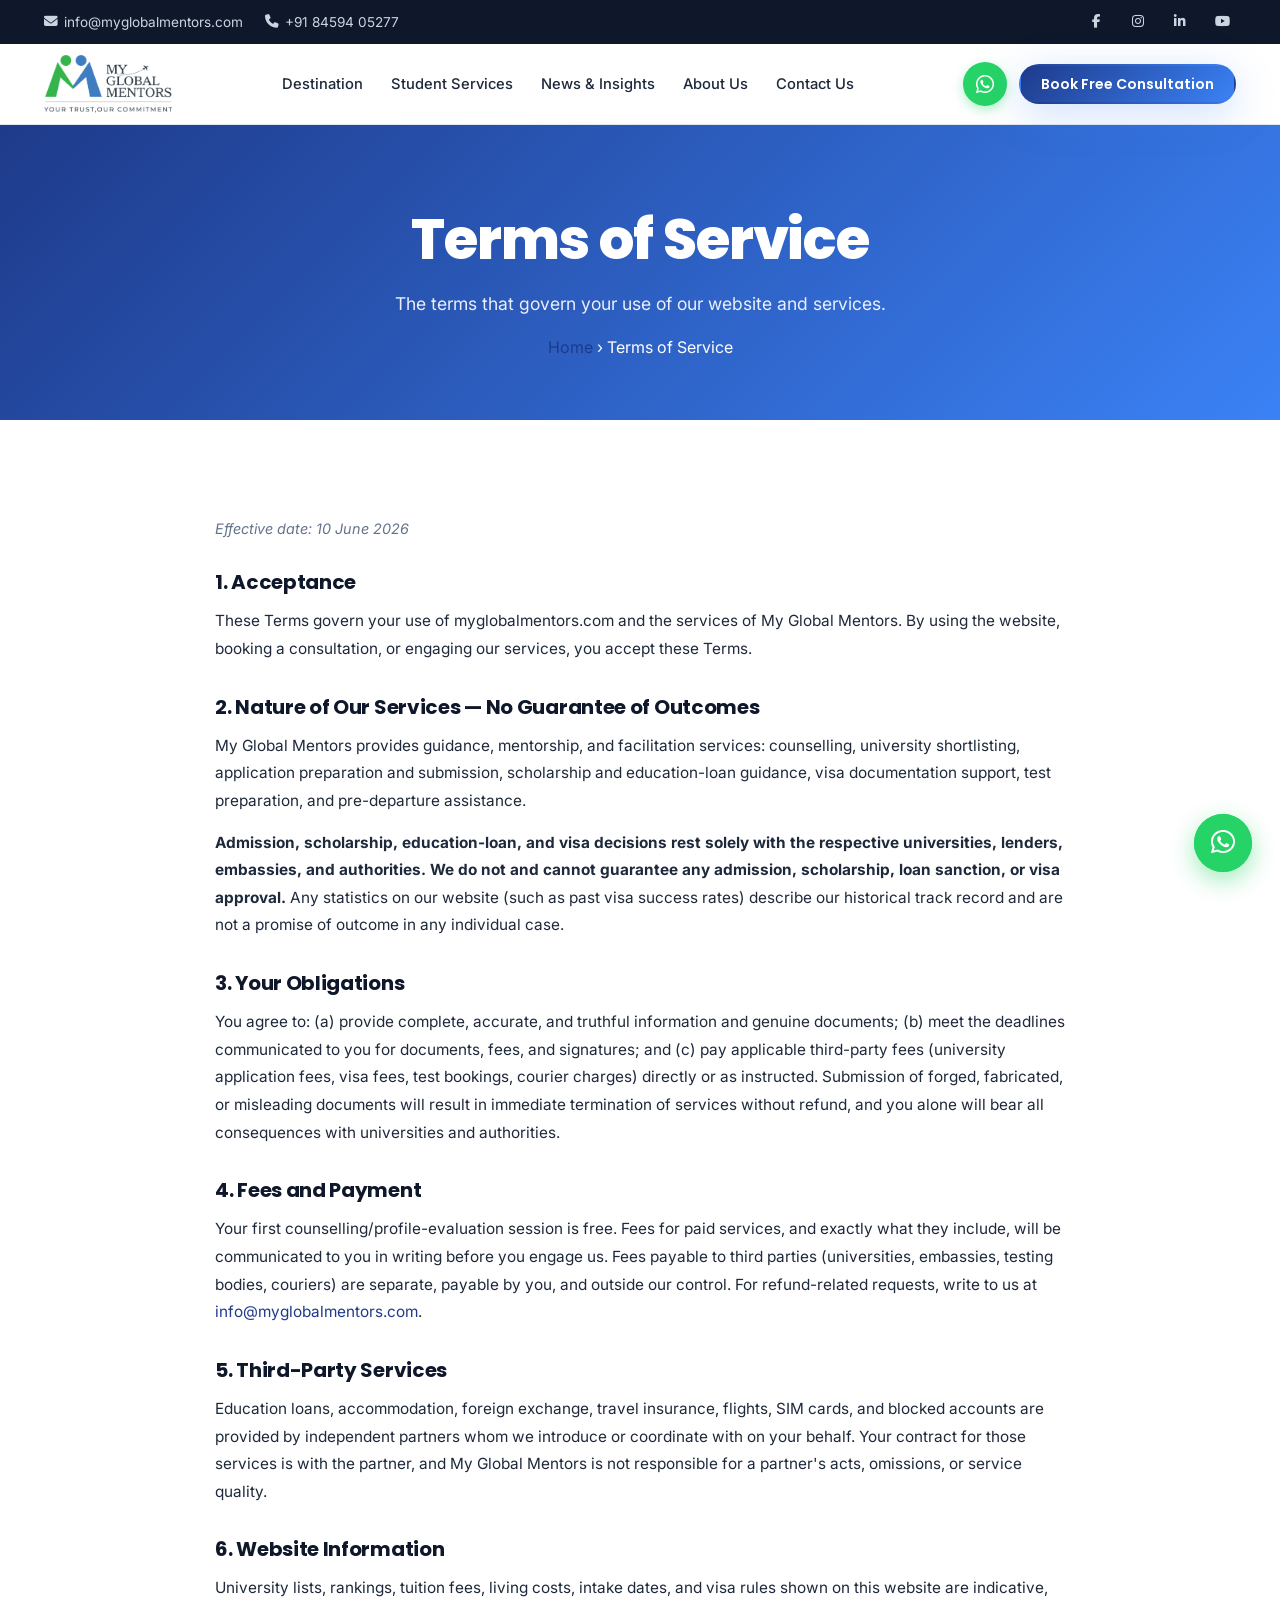
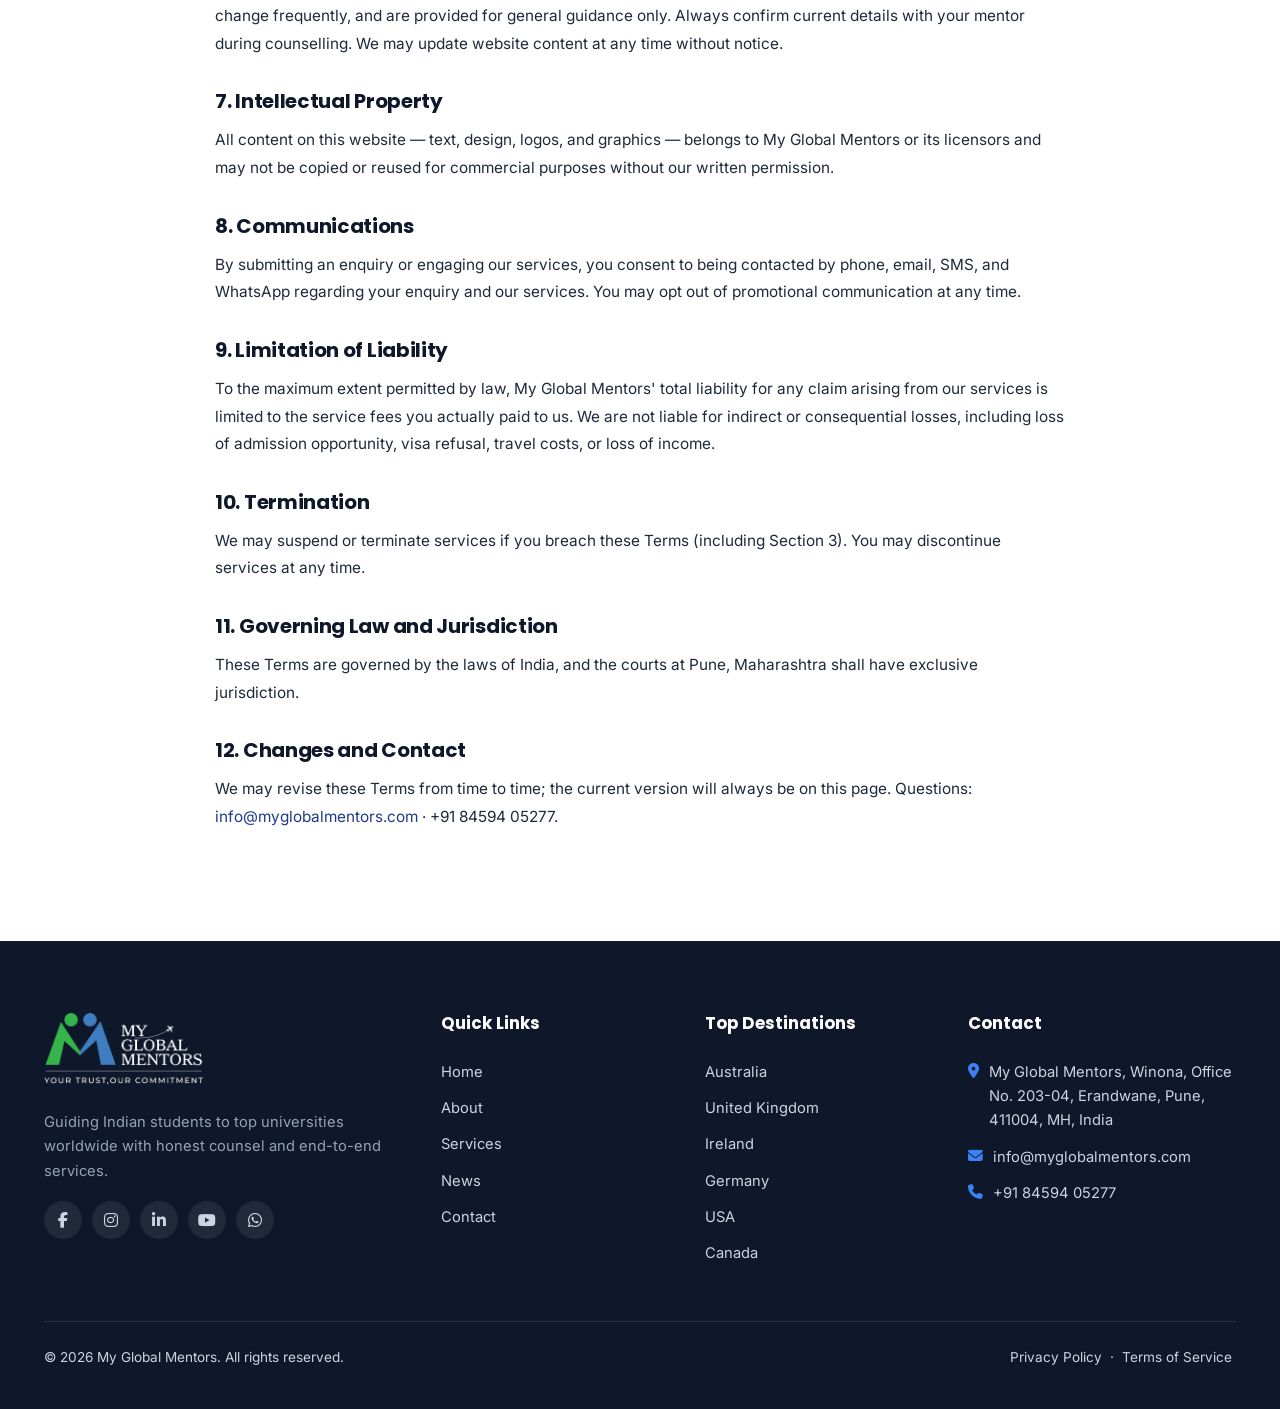
<file: pages/terms-of-service.html>
<!DOCTYPE html>
<html lang="en">
<head>
  <meta charset="UTF-8" />
  <meta name="viewport" content="width=device-width, initial-scale=1.0" />
  <title>Terms of Service | My Global Mentors</title>
  <meta name="description" content="The terms that govern your use of the My Global Mentors website and our study-abroad counselling, admissions, and visa support services." />

  <link rel="preconnect" href="https://fonts.googleapis.com">
  <link rel="preconnect" href="https://fonts.gstatic.com" crossorigin>
  <link href="https://fonts.googleapis.com/css2?family=Poppins:wght@400;500;600;700;800&family=Inter:wght@400;500;600&display=swap" rel="stylesheet">
  <link rel="stylesheet" href="https://cdnjs.cloudflare.com/ajax/libs/font-awesome/6.5.1/css/all.min.css" />
  <link href="https://unpkg.com/aos@2.3.4/dist/aos.css" rel="stylesheet">
  <link rel="stylesheet" href="../css/style.css" />
  <link rel="stylesheet" href="../css/pages.css" />
  <link rel="icon" type="image/png" href="../assets/images/favicon.png" />
</head>
<body>

  <div class="topbar"><div class="container topbar-inner">
    <div class="topbar-left">
      <a href="mailto:info@myglobalmentors.com"><i class="fas fa-envelope"></i> info@myglobalmentors.com</a>
      <a href="tel:+918459405277"><i class="fas fa-phone"></i> +91 84594 05277</a>
    </div>
    <div class="topbar-right">
      <a href="#"><i class="fab fa-facebook-f"></i></a>
      <a href="#"><i class="fab fa-instagram"></i></a>
      <a href="#"><i class="fab fa-linkedin-in"></i></a>
      <a href="#"><i class="fab fa-youtube"></i></a>
    </div>
  </div></div>

  <header class="header" id="siteHeader">
    <div class="container header-inner">
      <a href="../index.html" class="brand"><img src="../assets/images/logo-header.png" alt="My Global Mentors - Your Trust, Our Commitment" class="brand-logo" /></a>
      <nav class="nav" id="mainNav">
        <ul>
          <li><a href="../index.html#destinations">Destination</a></li>
          <li><a href="services.html">Student Services</a></li>
          <li><a href="news.html">News &amp; Insights</a></li>
          <li><a href="about.html">About Us</a></li>
          <li><a href="contact.html">Contact Us</a></li>
        </ul>
      </nav>
      <div class="header-actions">
        <a href="https://wa.me/918459405277" target="_blank" class="whatsapp-icon"><i class="fab fa-whatsapp"></i></a>
        <a href="contact.html" class="btn btn-primary btn-sm hide-on-mobile">Book Free Consultation</a>
        <button class="menu-toggle" id="menuToggle"><span></span><span></span><span></span></button>
      </div>
    </div>
  </header>

  <section class="page-hero">
    <div class="container">
      <h1 data-aos="fade-up">Terms of Service</h1>
      <p data-aos="fade-up" data-aos-delay="100">The terms that govern your use of our website and services.</p>
      <nav class="breadcrumb"><a href="../index.html">Home</a> <span>›</span> <span>Terms of Service</span></nav>
    </div>
  </section>

  <section class="section">
    <div class="container">
      <div class="legal-content">
        <p class="legal-updated">Effective date: 10 June 2026</p>

        <h2>1. Acceptance</h2>
        <p>These Terms govern your use of myglobalmentors.com and the services of My Global Mentors. By using the website, booking a consultation, or engaging our services, you accept these Terms.</p>

        <h2>2. Nature of Our Services — No Guarantee of Outcomes</h2>
        <p>My Global Mentors provides guidance, mentorship, and facilitation services: counselling, university shortlisting, application preparation and submission, scholarship and education-loan guidance, visa documentation support, test preparation, and pre-departure assistance.</p>
        <p><strong>Admission, scholarship, education-loan, and visa decisions rest solely with the respective universities, lenders, embassies, and authorities. We do not and cannot guarantee any admission, scholarship, loan sanction, or visa approval.</strong> Any statistics on our website (such as past visa success rates) describe our historical track record and are not a promise of outcome in any individual case.</p>

        <h2>3. Your Obligations</h2>
        <p>You agree to: (a) provide complete, accurate, and truthful information and genuine documents; (b) meet the deadlines communicated to you for documents, fees, and signatures; and (c) pay applicable third-party fees (university application fees, visa fees, test bookings, courier charges) directly or as instructed. Submission of forged, fabricated, or misleading documents will result in immediate termination of services without refund, and you alone will bear all consequences with universities and authorities.</p>

        <h2>4. Fees and Payment</h2>
        <p>Your first counselling/profile-evaluation session is free. Fees for paid services, and exactly what they include, will be communicated to you in writing before you engage us. Fees payable to third parties (universities, embassies, testing bodies, couriers) are separate, payable by you, and outside our control. For refund-related requests, write to us at <a href="mailto:info@myglobalmentors.com">info@myglobalmentors.com</a>.</p>

        <h2>5. Third-Party Services</h2>
        <p>Education loans, accommodation, foreign exchange, travel insurance, flights, SIM cards, and blocked accounts are provided by independent partners whom we introduce or coordinate with on your behalf. Your contract for those services is with the partner, and My Global Mentors is not responsible for a partner's acts, omissions, or service quality.</p>

        <h2>6. Website Information</h2>
        <p>University lists, rankings, tuition fees, living costs, intake dates, and visa rules shown on this website are indicative, change frequently, and are provided for general guidance only. Always confirm current details with your mentor during counselling. We may update website content at any time without notice.</p>

        <h2>7. Intellectual Property</h2>
        <p>All content on this website — text, design, logos, and graphics — belongs to My Global Mentors or its licensors and may not be copied or reused for commercial purposes without our written permission.</p>

        <h2>8. Communications</h2>
        <p>By submitting an enquiry or engaging our services, you consent to being contacted by phone, email, SMS, and WhatsApp regarding your enquiry and our services. You may opt out of promotional communication at any time.</p>

        <h2>9. Limitation of Liability</h2>
        <p>To the maximum extent permitted by law, My Global Mentors' total liability for any claim arising from our services is limited to the service fees you actually paid to us. We are not liable for indirect or consequential losses, including loss of admission opportunity, visa refusal, travel costs, or loss of income.</p>

        <h2>10. Termination</h2>
        <p>We may suspend or terminate services if you breach these Terms (including Section 3). You may discontinue services at any time.</p>

        <h2>11. Governing Law and Jurisdiction</h2>
        <p>These Terms are governed by the laws of India, and the courts at Pune, Maharashtra shall have exclusive jurisdiction.</p>

        <h2>12. Changes and Contact</h2>
        <p>We may revise these Terms from time to time; the current version will always be on this page. Questions: <a href="mailto:info@myglobalmentors.com">info@myglobalmentors.com</a> · +91 84594 05277.</p>
      </div>
    </div>
  </section>

  <footer class="footer">
    <div class="container">
      <div class="footer-grid">
        <div class="footer-brand">
          <a href="../index.html" class="footer-logo-link" aria-label="My Global Mentors home">
            <img src="../assets/images/logo-footer.png" alt="My Global Mentors — Your Trust, Our Commitment" class="footer-logo" />
          </a>
          <p>Guiding Indian students to top universities worldwide with honest counsel and end-to-end services.</p>
          <div class="footer-social">
            <a href="#"><i class="fab fa-facebook-f"></i></a>
            <a href="#"><i class="fab fa-instagram"></i></a>
            <a href="#"><i class="fab fa-linkedin-in"></i></a>
            <a href="#"><i class="fab fa-youtube"></i></a>
            <a href="https://wa.me/918459405277"><i class="fab fa-whatsapp"></i></a>
          </div>
        </div>
        <div>
          <h5>Quick Links</h5>
          <ul class="footer-links">
            <li><a href="../index.html">Home</a></li>
            <li><a href="about.html">About</a></li>
            <li><a href="services.html">Services</a></li>
            <li><a href="news.html">News</a></li>
            <li><a href="contact.html">Contact</a></li>
          </ul>
        </div>
        <div>
          <h5>Top Destinations</h5>
          <ul class="footer-links">
            <li><a href="../countries/country.html?id=au">Australia</a></li>
            <li><a href="../countries/country.html?id=gb">United Kingdom</a></li>
            <li><a href="../countries/country.html?id=ie">Ireland</a></li>
            <li><a href="../countries/country.html?id=de">Germany</a></li>
            <li><a href="../countries/country.html?id=us">USA</a></li>
            <li><a href="../countries/country.html?id=ca">Canada</a></li>
          </ul>
        </div>
        <div>
          <h5>Contact</h5>
          <ul class="footer-contact">
            <li><i class="fas fa-map-marker-alt"></i> My Global Mentors, Winona, Office No. 203-04, Erandwane, Pune, 411004, MH, India</li>
            <li><i class="fas fa-envelope"></i> info@myglobalmentors.com</li>
            <li><i class="fas fa-phone"></i> +91 84594 05277</li>
          </ul>
        </div>
      </div>
      <div class="footer-bottom">
        <p>© <span id="year"></span> My Global Mentors. All rights reserved.</p>
        <p><a href="privacy-policy.html">Privacy Policy</a> · <a href="terms-of-service.html">Terms of Service</a></p>
      </div>
    </div>
  </footer>

  <a href="https://wa.me/918459405277" target="_blank" class="float-whatsapp"><i class="fab fa-whatsapp"></i><span class="fw-pulse"></span></a>
  <button class="back-to-top" id="backToTop"><i class="fas fa-arrow-up"></i></button>

  <script src="https://unpkg.com/aos@2.3.4/dist/aos.js"></script>
  <script src="../js/script.js"></script>
</body>
</html>
</file>
<file: css/style.css>
/* =====================================================
   MY GLOBAL MENTORS — Stylesheet
   Modern, fully responsive design for study-abroad site
   ===================================================== */

/* ---------- CSS Variables ---------- */
:root {
  --primary: #1e3a8a;
  --primary-light: #3b82f6;
  --primary-dark: #0f172a;
  --secondary: #f59e0b;
  --secondary-dark: #d97706;
  --accent: #10b981;
  --danger: #ef4444;
  --whatsapp: #25d366;

  --text: #1e293b;
  --text-muted: #64748b;
  --text-light: #94a3b8;

  --bg: #ffffff;
  --bg-soft: #f8fafc;
  --bg-card: #ffffff;
  --border: #e2e8f0;
  --border-light: #f1f5f9;

  --radius-sm: 8px;
  --radius: 14px;
  --radius-lg: 24px;
  --radius-full: 999px;

  --shadow-sm: 0 1px 3px rgba(15, 23, 42, .06), 0 1px 2px rgba(15, 23, 42, .04);
  --shadow: 0 4px 16px rgba(15, 23, 42, .07), 0 2px 6px rgba(15, 23, 42, .04);
  --shadow-lg: 0 20px 40px rgba(15, 23, 42, .12), 0 8px 16px rgba(15, 23, 42, .06);
  --shadow-glow: 0 10px 40px rgba(59, 130, 246, .25);

  --font-head: 'Poppins', 'Segoe UI', Roboto, system-ui, sans-serif;
  --font-body: 'Inter', 'Segoe UI', Roboto, system-ui, sans-serif;

  --container: 1240px;
  --header-h: 80px;

  --grad-primary: linear-gradient(135deg, #1e3a8a 0%, #3b82f6 100%);
  --grad-secondary: linear-gradient(135deg, #f59e0b 0%, #ef4444 100%);
  --grad-soft: linear-gradient(135deg, #eff6ff 0%, #f0fdf4 100%);
}

/* ---------- Reset & Base ---------- */
*, *::before, *::after { box-sizing: border-box; }
html {
  scroll-behavior: smooth;
  -webkit-text-size-adjust: 100%;
  overflow-x: hidden;
  width: 100%;
}
body {
  margin: 0;
  font-family: var(--font-body);
  font-size: 16px;
  line-height: 1.65;
  color: var(--text);
  background: var(--bg);
  -webkit-font-smoothing: antialiased;
  -moz-osx-font-smoothing: grayscale;
  overflow-x: hidden;
  width: 100%;
  max-width: 100vw;
  position: relative;
}
img { max-width: 100%; display: block; }
a { color: var(--primary); text-decoration: none; transition: color .2s ease; }
a:hover { color: var(--primary-light); }
button { font-family: inherit; cursor: pointer; }
ul { list-style: none; padding: 0; margin: 0; }

h1, h2, h3, h4, h5, h6 {
  font-family: var(--font-head);
  font-weight: 700;
  line-height: 1.25;
  color: var(--primary-dark);
  margin: 0 0 .6em;
}
h1 { font-size: clamp(2rem, 4.5vw, 3.5rem); font-weight: 800; letter-spacing: -.02em; }
h2 { font-size: clamp(1.75rem, 3.5vw, 2.5rem); letter-spacing: -.015em; }
h3 { font-size: clamp(1.35rem, 2.5vw, 1.75rem); }
h4 { font-size: 1.15rem; }
h5 { font-size: 1rem; }
p  { margin: 0 0 1rem; }

.text-gradient {
  background: var(--grad-primary);
  -webkit-background-clip: text;
  background-clip: text;
  -webkit-text-fill-color: transparent;
  color: transparent;
}

/* ---------- Layout ---------- */
.container {
  width: 100%;
  max-width: var(--container);
  margin: 0 auto;
  padding: 0 24px;
}
.section { padding: 96px 0; position: relative; }
.section-head {
  text-align: center;
  max-width: 760px;
  margin: 0 auto 56px;
}
.section-head .eyebrow {
  display: inline-block;
  padding: 6px 14px;
  background: rgba(59, 130, 246, .1);
  color: var(--primary-light);
  font-size: .85rem;
  font-weight: 600;
  text-transform: uppercase;
  letter-spacing: .08em;
  border-radius: var(--radius-full);
  margin-bottom: 16px;
}
.section-head h2 { margin-bottom: 16px; }
.section-head p { color: var(--text-muted); font-size: 1.05rem; }
.section-foot { text-align: center; margin-top: 40px; }
.section-foot p { color: var(--text-muted); margin-bottom: 16px; }

/* ---------- Buttons ---------- */
.btn {
  display: inline-flex;
  align-items: center;
  gap: 8px;
  padding: 14px 28px;
  font-family: var(--font-head);
  font-weight: 600;
  font-size: .95rem;
  border-radius: var(--radius-full);
  border: 2px solid transparent;
  transition: all .25s ease;
  cursor: pointer;
  white-space: nowrap;
  line-height: 1.2;
}
.btn-sm { padding: 10px 20px; font-size: .88rem; }
.btn-primary {
  background: var(--grad-primary);
  color: #fff;
  box-shadow: var(--shadow-glow);
}
.btn-primary:hover {
  color: #fff;
  transform: translateY(-2px);
  box-shadow: 0 16px 50px rgba(59, 130, 246, .35);
}
.btn-secondary {
  background: var(--secondary);
  color: #fff;
}
.btn-secondary:hover {
  background: var(--secondary-dark);
  color: #fff;
  transform: translateY(-2px);
}
.btn-outline {
  background: transparent;
  color: var(--primary);
  border-color: var(--primary);
}
.btn-outline:hover {
  background: var(--primary);
  color: #fff;
  transform: translateY(-2px);
}
.btn-whatsapp {
  background: var(--whatsapp);
  color: #fff;
}
.btn-whatsapp:hover {
  background: #1ebe57;
  color: #fff;
  transform: translateY(-2px);
}

/* ---------- Top Bar ---------- */
.topbar {
  background: var(--primary-dark);
  color: #cbd5e1;
  font-size: .85rem;
  padding: 8px 0;
}
.topbar-inner {
  display: flex;
  justify-content: space-between;
  align-items: center;
  gap: 16px;
  flex-wrap: wrap;
}
.topbar-left { display: flex; gap: 22px; flex-wrap: wrap; }
.topbar-left a { color: #cbd5e1; display: inline-flex; align-items: center; gap: 6px; }
.topbar-left a:hover { color: #fff; }
.topbar-right { display: flex; gap: 14px; }
.topbar-right a {
  width: 28px; height: 28px;
  display: inline-flex; align-items: center; justify-content: center;
  color: #cbd5e1;
  border-radius: 50%;
  transition: all .25s ease;
}
.topbar-right a:hover { background: var(--primary-light); color: #fff; }

/* ---------- Header / Nav ---------- */
.header {
  position: sticky;
  top: 0;
  z-index: 100;
  background: rgba(255, 255, 255, .92);
  backdrop-filter: blur(12px);
  -webkit-backdrop-filter: blur(12px);
  border-bottom: 1px solid var(--border);
  transition: box-shadow .3s ease;
}
.header.scrolled { box-shadow: var(--shadow); }
.header-inner {
  display: flex;
  align-items: center;
  justify-content: space-between;
  height: var(--header-h);
  gap: 24px;
}

/* Brand */
.brand {
  display: flex;
  align-items: center;
  gap: 12px;
  color: var(--primary-dark);
  flex-shrink: 0;
}
.brand:hover { color: var(--primary); }
.brand-mark {
  width: 48px; height: 48px;
  display: inline-flex;
}
.brand-mark svg { width: 100%; height: 100%; }
.brand-mark img { width: 100%; height: 100%; object-fit: contain; }
.brand-logo { height: clamp(46px, 7.5vw, 58px); width: auto; display: block; }
.brand-text { display: flex; flex-direction: column; line-height: 1.1; }
.brand-text strong {
  font-family: var(--font-head);
  font-weight: 700;
  font-size: 1.15rem;
  color: var(--primary-dark);
}
.brand-text small {
  font-size: .72rem;
  color: var(--text-muted);
  font-weight: 500;
}

/* Nav */
.nav { flex: 1; display: flex; justify-content: center; }
.nav > ul {
  display: flex;
  align-items: center;
  gap: 4px;
}
.nav > ul > li > a {
  display: inline-flex;
  align-items: center;
  gap: 6px;
  padding: 10px 12px;
  color: var(--text);
  font-weight: 500;
  font-size: .92rem;
  border-radius: var(--radius-sm);
  transition: all .2s ease;
  white-space: nowrap;
}
.nav > ul > li > a:hover { color: var(--primary); background: var(--bg-soft); }
.nav > ul > li > a i { font-size: .7rem; transition: transform .2s ease; }
.nav > ul > li:hover > a i { transform: rotate(180deg); }

/* Mega menu */
.has-dropdown { position: relative; }
.mega-menu {
  position: absolute;
  top: 100%;
  left: 50%;
  transform: translateX(-50%) translateY(10px);
  background: #fff;
  border-radius: var(--radius);
  box-shadow: var(--shadow-lg);
  padding: 24px;
  display: grid;
  grid-template-columns: repeat(4, 1fr);
  gap: 20px;
  min-width: 720px;
  opacity: 0;
  visibility: hidden;
  transition: all .25s ease;
  border-top: 3px solid var(--primary);
}
.has-dropdown:hover .mega-menu {
  opacity: 1;
  visibility: visible;
  transform: translateX(-50%) translateY(0);
}
.mega-col h5 {
  font-size: .82rem;
  text-transform: uppercase;
  color: var(--primary-dark);
  font-weight: 800;
  letter-spacing: .08em;
  margin-bottom: 12px;
  padding-bottom: 8px;
  border-bottom: 2px solid var(--primary-light);
}
.mega-col a {
  display: flex;
  align-items: center;
  gap: 10px;
  padding: 7px 0;
  color: var(--text);
  font-size: .9rem;
  font-weight: 500;
}
.mega-col a:hover { color: var(--primary); transform: translateX(4px); }
.mega-col a img {
  width: 24px;
  height: 16px;
  object-fit: cover;
  border-radius: 2px;
  box-shadow: 0 1px 2px rgba(0,0,0,.15);
}
.mega-cta {
  background: var(--grad-soft);
  padding: 16px;
  border-radius: var(--radius);
  text-align: center;
}
.mega-cta p { font-size: .85rem; color: var(--text-muted); margin-bottom: 10px; }

/* Header actions */
.header-actions { display: flex; align-items: center; gap: 12px; }
.whatsapp-icon {
  width: 44px; height: 44px;
  background: var(--whatsapp);
  color: #fff;
  border-radius: 50%;
  display: inline-flex;
  align-items: center;
  justify-content: center;
  font-size: 1.3rem;
  transition: all .25s ease;
  box-shadow: 0 4px 12px rgba(37, 211, 102, .35);
}
.whatsapp-icon:hover { color: #fff; transform: scale(1.08); }

/* Mobile menu toggle */
.menu-toggle {
  display: none;
  width: 42px; height: 42px;
  background: transparent;
  border: none;
  border-radius: var(--radius-sm);
  padding: 0;
  position: relative;
}
.menu-toggle:focus-visible { outline: 2px solid var(--primary-light); outline-offset: 2px; }
.menu-toggle span {
  display: block;
  position: absolute;
  left: 11px;
  width: 20px;
  height: 2px;
  background: var(--primary-dark);
  border-radius: 2px;
  transition: all .3s ease;
}
.menu-toggle span:nth-child(1) { top: 13px; }
.menu-toggle span:nth-child(2) { top: 20px; }
.menu-toggle span:nth-child(3) { top: 27px; }
.menu-toggle.open span:nth-child(1) { top: 20px; transform: rotate(45deg); }
.menu-toggle.open span:nth-child(2) { opacity: 0; }
.menu-toggle.open span:nth-child(3) { top: 20px; transform: rotate(-45deg); }

/* ---------- Hero ---------- */
.hero {
  position: relative;
  padding: 48px 0 56px;
  background: linear-gradient(180deg, #f8fafc 0%, #ffffff 100%);
  overflow: hidden;
}
.hero-shapes { position: absolute; inset: 0; pointer-events: none; }
.shape {
  position: absolute;
  border-radius: 50%;
  filter: blur(60px);
  opacity: .35;
}
.shape-1 { width: 380px; height: 380px; top: -120px; left: -120px; background: #60a5fa; }
.shape-2 { width: 460px; height: 460px; bottom: -180px; right: -160px; background: #fbbf24; opacity: .25; }
.shape-3 { width: 280px; height: 280px; top: 30%; right: 30%; background: #34d399; opacity: .15; }

.hero-inner {
  display: grid;
  grid-template-columns: 1.05fr 1fr;
  gap: 60px;
  align-items: stretch;
  position: relative;
  z-index: 2;
}
.hero-badge {
  display: inline-flex;
  align-items: center;
  gap: 8px;
  padding: 8px 16px;
  background: rgba(245, 158, 11, .12);
  color: var(--secondary-dark);
  border-radius: var(--radius-full);
  font-size: .85rem;
  font-weight: 600;
  margin-bottom: 20px;
}
.hero-badge i { color: var(--secondary); }
.hero-content h1 {
  font-size: clamp(1.75rem, 3.2vw, 2.6rem);
  line-height: 1.15;
  margin-bottom: 16px;
}
.hero-content > p {
  font-size: 1rem;
  color: var(--text-muted);
  margin-bottom: 22px;
  max-width: 580px;
}
.hero-cta { display: flex; gap: 14px; flex-wrap: wrap; margin-bottom: 26px; }
.hero-trust {
  display: grid;
  grid-template-columns: repeat(4, 1fr);
  gap: 20px;
  padding-top: 20px;
  border-top: 1px solid var(--border);
}
.trust-item strong {
  display: block;
  font-family: var(--font-head);
  font-size: 1.8rem;
  font-weight: 800;
  color: var(--primary);
  line-height: 1;
}
.trust-item span {
  display: block;
  font-size: .85rem;
  color: var(--text-muted);
  margin-top: 4px;
}

/* Hero image */
.hero-image { position: relative; display: flex; }
.hero-image-wrap {
  position: relative;
  border-radius: var(--radius-lg);
  overflow: visible;
  width: 100%;
  min-height: 380px;
  height: 100%;
  background: linear-gradient(135deg, #eff6ff 0%, #dbeafe 100%);
}
.hero-image-wrap > img {
  position: absolute;
  inset: 0;
  width: 100%;
  height: 100%;
  object-fit: cover;
  border-radius: var(--radius-lg);
  box-shadow: var(--shadow-lg);
}

/* ---------- Logo strip ---------- */
.logo-strip {
  background: var(--bg-soft);
  padding: 40px 0;
  overflow: hidden;
  border-block: 1px solid var(--border);
}
.logo-strip-title {
  text-align: center;
  color: var(--text-muted);
  font-size: .9rem;
  margin-bottom: 20px;
  font-weight: 500;
}
.logo-marquee { overflow: hidden; mask-image: linear-gradient(90deg, transparent, #000 10%, #000 90%, transparent); }
.logo-track {
  display: inline-flex;
  align-items: center;
  gap: 28px;
  white-space: nowrap;
  animation: scrollLeft 30s linear infinite;
  font-family: var(--font-head);
  font-weight: 600;
  color: var(--text-muted);
  font-size: 1.15rem;
}
.logo-track span:not(:nth-child(even)) {
  color: var(--primary);
  font-weight: 700;
  font-size: 1.25rem;
}
@keyframes scrollLeft {
  0% { transform: translateX(0); }
  100% { transform: translateX(-50%); }
}

/* ---------- Destinations ---------- */
.destinations { background: var(--bg-soft); }
.destinations-grid {
  display: grid;
  grid-template-columns: repeat(auto-fit, minmax(180px, 1fr));
  gap: 18px;
}

/* ---------- Destinations Slider ---------- */
.dest-slider {
  position: relative;
  padding: 0 50px;
}
.dest-viewport {
  overflow: hidden;
  border-radius: var(--radius);
}
.dest-track {
  display: flex;
  transition: transform .55s cubic-bezier(.4,.2,.2,1);
  will-change: transform;
}
.dest-slide {
  flex: 0 0 100%;
  display: grid;
  grid-template-columns: repeat(4, 1fr);
  grid-template-rows: repeat(2, 1fr);
  gap: 18px;
  padding: 6px;
}
.dest-nav {
  position: absolute;
  top: 50%;
  transform: translateY(-50%);
  width: 44px;
  height: 44px;
  border-radius: 50%;
  background: #fff;
  border: 1px solid var(--border);
  color: var(--primary);
  cursor: pointer;
  box-shadow: var(--shadow);
  display: inline-flex;
  align-items: center;
  justify-content: center;
  transition: background .2s, color .2s, transform .2s;
  z-index: 2;
}
.dest-nav:hover {
  background: var(--primary);
  color: #fff;
  transform: translateY(-50%) scale(1.06);
}
.dest-prev { left: 0; }
.dest-next { right: 0; }
.dest-dots {
  display: flex;
  justify-content: center;
  gap: 8px;
  margin-top: 22px;
}
.dest-dot {
  width: 10px; height: 10px;
  border-radius: 50%;
  border: none;
  background: var(--border);
  cursor: pointer;
  padding: 0;
  transition: background .2s, transform .2s;
}
.dest-dot:hover { background: var(--text-light); }
.dest-dot.active {
  background: var(--primary);
  transform: scale(1.25);
}
@media (max-width: 1024px) {
  .dest-slide { grid-template-columns: repeat(4, 1fr); }
  .dest-slider { padding: 0 40px; }
}
@media (max-width: 768px) {
  .dest-slider { padding: 0 36px; }
  .dest-slide { grid-template-columns: repeat(2, 1fr); grid-template-rows: repeat(4, auto); gap: 12px; }
  .dest-nav { width: 36px; height: 36px; }
}
@media (max-width: 480px) {
  .dest-slider { padding: 0 30px; }
  .dest-slide { grid-template-columns: repeat(2, 1fr); gap: 10px; }
}
.dest-card {
  background: #fff;
  border-radius: var(--radius);
  padding: 18px 18px 16px;
  text-align: center;
  border: 2px solid transparent;
  transition: all .3s ease;
  text-decoration: none;
  color: var(--text);
  position: relative;
  overflow: hidden;
  box-shadow: var(--shadow-sm);
  display: flex;
  flex-direction: column;
  align-items: center;
  gap: 10px;
}
.dest-card::before {
  content: '';
  position: absolute;
  inset: 0;
  background: var(--grad-primary);
  opacity: 0;
  transition: opacity .3s ease;
  z-index: 0;
}
.dest-card:hover {
  transform: translateY(-6px);
  box-shadow: var(--shadow-lg);
  border-color: var(--primary-light);
}
.dest-card > * { position: relative; z-index: 1; }
.dest-flag {
  width: 72px;
  height: 50px;
  border-radius: 6px;
  overflow: hidden;
  box-shadow: 0 2px 8px rgba(0,0,0,.12);
  transition: transform .3s ease;
}
.dest-card:hover .dest-flag { transform: scale(1.08); }
.dest-flag img { width: 100%; height: 100%; object-fit: cover; }
.dest-name {
  font-family: var(--font-head);
  font-weight: 600;
  font-size: .95rem;
  color: var(--primary-dark);
  margin: 0;
  line-height: 1.3;
}
.dest-info {
  font-size: .78rem;
  color: var(--text-muted);
}
.dest-card .arrow-pill {
  margin-top: 6px;
  width: 30px; height: 30px;
  border-radius: 50%;
  background: var(--bg-soft);
  display: inline-flex;
  align-items: center;
  justify-content: center;
  color: var(--primary);
  font-size: .8rem;
  transition: all .3s ease;
}
.dest-card:hover .arrow-pill {
  background: var(--primary);
  color: #fff;
  transform: rotate(-45deg);
}

/* ---------- Study Journey (Timeline) ---------- */
.journey { background: linear-gradient(180deg, #ffffff 0%, #f0f9ff 100%); }
.phase-nav {
  display: flex;
  flex-wrap: wrap;
  justify-content: center;
  gap: 10px;
  margin-bottom: 60px;
}
.phase-chip {
  background: #fff;
  border: 2px solid var(--border);
  color: var(--text);
  padding: 10px 20px;
  border-radius: var(--radius-full);
  font-weight: 600;
  font-size: .9rem;
  transition: all .25s ease;
}
.phase-chip:hover { border-color: var(--primary); color: var(--primary); transform: translateY(-2px); }
.phase-chip.active {
  background: var(--grad-primary);
  border-color: transparent;
  color: #fff;
  box-shadow: var(--shadow-glow);
}

/* ===== TIMELINE (Desktop / Tablet > 1024px: alternating left/right with central spine) ===== */
.timeline {
  position: relative;
  max-width: 1100px;
  margin: 0 auto;
  padding: 20px 0;
}
.timeline-spine {
  position: absolute;
  top: 20px;
  bottom: 20px;
  left: 50%;
  width: 4px;
  background: linear-gradient(180deg, var(--primary) 0%, var(--primary-light) 50%, var(--accent) 100%);
  transform: translateX(-50%);
  border-radius: 4px;
  opacity: .25;
}

.t-step {
  position: relative;
  display: grid;
  grid-template-columns: 1fr 80px 1fr;
  align-items: center;
  margin-bottom: 36px;
  transition: opacity .35s ease, transform .35s ease;
}
.t-step.is-hidden {
  opacity: 0;
  height: 0;
  margin: 0;
  overflow: hidden;
  pointer-events: none;
}
/* Dot always in the centre column */
.t-step .t-dot { grid-column: 2; grid-row: 1; align-self: center; justify-self: center; }

/* Alternating sides. NOTE: .timeline-spine is nth-child(1) of .timeline,
   so step 01 is nth-child(2) (even), step 02 is nth-child(3) (odd), and so on.
   User-requested layout: step 1 on RIGHT, step 2 on LEFT, alternating. */
.t-step:nth-child(even) .t-card {           /* step 01, 03, 05, ... → RIGHT */
  grid-column: 3;
  grid-row: 1;
  align-self: center;
  margin-left: 30px;
  text-align: left;
}
.t-step:nth-child(odd) .t-card {            /* step 02, 04, 06, ... → LEFT */
  grid-column: 1;
  grid-row: 1;
  align-self: center;
  margin-right: 30px;
  text-align: right;
}

.t-dot {
  width: 64px; height: 64px;
  background: #fff;
  border: 4px solid var(--primary);
  color: var(--primary);
  border-radius: 50%;
  display: inline-flex;
  align-items: center;
  justify-content: center;
  font-family: var(--font-head);
  font-weight: 800;
  font-size: 1.1rem;
  position: relative;
  z-index: 2;
  box-shadow: 0 4px 14px rgba(30, 58, 138, .18);
  transition: all .3s ease;
  flex-shrink: 0;
}
.t-step:hover .t-dot {
  transform: scale(1.1);
  background: var(--primary);
  color: #fff;
}
.t-dot-final {
  background: var(--grad-secondary);
  border-color: var(--secondary);
  color: #fff;
  font-size: 1.5rem;
  animation: trophyPulse 2s ease-in-out infinite;
}
@keyframes trophyPulse {
  0%, 100% { transform: scale(1); box-shadow: 0 0 0 0 rgba(245, 158, 11, .5); }
  50% { transform: scale(1.05); box-shadow: 0 0 0 16px rgba(245, 158, 11, 0); }
}

.t-card {
  background: #fff;
  border-radius: var(--radius);
  padding: 22px 26px;
  box-shadow: var(--shadow);
  position: relative;
  transition: all .3s ease;
  border: 1px solid var(--border-light);
}
.t-card::before {
  content: '';
  position: absolute;
  top: 50%;
  width: 16px; height: 16px;
  background: #fff;
  transform: translateY(-50%) rotate(45deg);
}
/* Arrow tail points to the spine */
.t-step:nth-child(even) .t-card::before {   /* card on RIGHT → arrow on its LEFT */
  left: -8px;
  border-left: 1px solid var(--border-light);
  border-bottom: 1px solid var(--border-light);
}
.t-step:nth-child(odd) .t-card::before {    /* card on LEFT → arrow on its RIGHT */
  right: -8px;
  border-right: 1px solid var(--border-light);
  border-top: 1px solid var(--border-light);
}

.t-step:hover .t-card {
  transform: translateY(-4px);
  box-shadow: var(--shadow-lg);
  border-color: var(--primary-light);
}

.t-icon {
  width: 48px; height: 48px;
  background: var(--grad-soft);
  border-radius: var(--radius-sm);
  display: inline-flex;
  align-items: center;
  justify-content: center;
  font-size: 1.2rem;
  color: var(--primary);
  margin-bottom: 12px;
}
/* For LEFT-side cards, icon hugs the right edge (toward the spine) */
.t-step:nth-child(odd) .t-card .t-icon { margin-left: auto; }
.t-card h4 { color: var(--primary-dark); margin-bottom: 8px; line-height: 1.35; }
.t-card p { color: var(--text-muted); margin: 0; font-size: .92rem; line-height: 1.55; }

.t-card-final {
  background: var(--grad-primary);
  color: #fff;
  border: none;
}
.t-card-final h4, .t-card-final p { color: #fff; }
.t-card-final p { color: rgba(255, 255, 255, .9); }
.t-card-final .t-icon { background: rgba(255,255,255,.18); color: #fff; }
.t-card-final::before { background: var(--primary); border: none !important; }

/* ---------- Essential Services ---------- */
.essentials-grid {
  display: grid;
  grid-template-columns: repeat(auto-fit, minmax(260px, 1fr));
  gap: 24px;
}
.essential-card {
  background: #fff;
  border-radius: var(--radius-lg);
  padding: 32px 28px;
  border: 1px solid var(--border-light);
  transition: all .35s ease;
  position: relative;
  overflow: hidden;
}
.essential-card::before {
  content: '';
  position: absolute;
  top: 0; left: 0;
  width: 100%; height: 4px;
  background: var(--grad-primary);
  transform: scaleX(0);
  transform-origin: left;
  transition: transform .35s ease;
}
.essential-card:hover {
  transform: translateY(-8px);
  box-shadow: var(--shadow-lg);
  border-color: transparent;
}
.essential-card:hover::before { transform: scaleX(1); }
.essential-icon {
  width: 60px; height: 60px;
  border-radius: var(--radius);
  display: inline-flex;
  align-items: center;
  justify-content: center;
  color: #fff;
  font-size: 1.5rem;
  margin-bottom: 18px;
  box-shadow: var(--shadow);
}
.essential-card h4 { margin-bottom: 10px; }
.essential-card p { color: var(--text-muted); font-size: .94rem; margin-bottom: 16px; }
.link-arrow {
  display: inline-flex;
  align-items: center;
  gap: 6px;
  font-weight: 600;
  font-size: .92rem;
  color: var(--primary);
  transition: gap .25s ease;
}
.link-arrow:hover { gap: 12px; color: var(--primary-light); }
.essential-cta {
  background: var(--grad-soft);
  border-color: transparent;
}

/* ---------- Why Us ---------- */
.why-us { background: var(--bg-soft); }
.why-grid {
  display: grid;
  grid-template-columns: 1fr 1fr;
  gap: 60px;
  align-items: stretch;
}
.why-image { position: relative; display: flex; }
.why-image img {
  width: 100%;
  height: 100%;
  min-height: 420px;
  object-fit: cover;
  border-radius: var(--radius-lg);
  box-shadow: var(--shadow-lg);
}
.why-stat {
  position: absolute;
  bottom: 24px; left: -30px;
  background: #fff;
  padding: 16px 24px;
  border-radius: var(--radius);
  box-shadow: var(--shadow-lg);
  border-left: 4px solid var(--secondary);
}
.why-stat strong {
  display: block;
  font-family: var(--font-head);
  font-size: 1.5rem;
  font-weight: 800;
  color: var(--primary-dark);
}
.why-stat span { font-size: .85rem; color: var(--text-muted); }

.why-content h2 { margin-bottom: 16px; }
.why-content > p { color: var(--text-muted); margin-bottom: 28px; font-size: 1.02rem; }
.why-list { margin-bottom: 32px; }
.why-list li {
  display: flex;
  gap: 12px;
  padding: 10px 0;
  font-size: .96rem;
  color: var(--text);
}
.why-list li i { color: var(--accent); font-size: 1.2rem; flex-shrink: 0; margin-top: 2px; }
.why-list li strong { font-family: var(--font-head); font-weight: 700; color: var(--primary-dark); }

/* ---------- Testimonials ---------- */
.testi-carousel { position: relative; }
.testi-viewport { overflow: hidden; }
.testi-track {
  display: flex;
  align-items: stretch;
  transition: transform .55s cubic-bezier(.4, 0, .2, 1);
}
.testi-slide {
  flex: 0 0 100%;
  display: grid;
  grid-template-columns: repeat(var(--per-view, 3), minmax(0, 1fr));
  gap: 28px;
  padding: 16px 2px;
  align-items: stretch;
}
.testi-track .testi-card {
  display: flex;
  flex-direction: column;
}
.testi-track .testi-author { margin-top: auto; }
.testi-controls {
  display: flex;
  align-items: center;
  justify-content: center;
  gap: 18px;
  margin-top: 28px;
}
.testi-arrow {
  width: 44px; height: 44px;
  flex-shrink: 0;
  border-radius: 50%;
  border: 1px solid var(--border-light);
  background: #fff;
  color: var(--primary);
  cursor: pointer;
  display: inline-flex; align-items: center; justify-content: center;
  font-size: 1rem;
  box-shadow: var(--shadow);
  transition: all .25s ease;
}
.testi-arrow:hover { background: var(--primary); color: #fff; border-color: var(--primary); transform: translateY(-2px); }
.testi-dots { display: flex; align-items: center; gap: 8px; }
.testi-dot {
  width: 9px; height: 9px;
  padding: 0; border: none; cursor: pointer;
  border-radius: 50%;
  background: var(--border-light);
  transition: all .25s ease;
}
.testi-dot.active { background: var(--primary); width: 26px; border-radius: 5px; }
.testi-card {
  background: #fff;
  border-radius: var(--radius-lg);
  padding: 32px;
  box-shadow: var(--shadow);
  border: 1px solid var(--border-light);
  transition: all .3s ease;
  position: relative;
}
.testi-card::before {
  content: '"';
  position: absolute;
  top: 16px; right: 28px;
  font-size: 5rem;
  font-family: 'Georgia', serif;
  color: var(--primary-light);
  opacity: .15;
  line-height: 1;
}
.testi-card:hover { transform: translateY(-6px); box-shadow: var(--shadow-lg); }
.testi-stars { color: var(--secondary); font-size: 1.05rem; margin-bottom: 14px; letter-spacing: 2px; }
.testi-card > p {
  color: var(--text);
  font-style: italic;
  margin-bottom: 22px;
  display: -webkit-box;
  -webkit-line-clamp: 7;
  line-clamp: 7;
  -webkit-box-orient: vertical;
  overflow: hidden;
}
.testi-author { display: flex; align-items: center; gap: 12px; }
.testi-avatar {
  width: 56px; height: 56px;
  flex-shrink: 0;
  background: var(--grad-primary);
  color: #fff;
  border-radius: 50%;
  display: inline-flex;
  align-items: center;
  justify-content: center;
  font-family: var(--font-head);
  font-weight: 700;
  font-size: 1.2rem;
  overflow: hidden;
}
.testi-avatar img {
  width: 100%;
  height: 100%;
  object-fit: cover;
  object-position: center top;
}
.testi-author strong { display: block; font-weight: 700; color: var(--primary-dark); }
.testi-author small { color: var(--text-muted); font-size: .82rem; }

/* ---------- CTA Banner ---------- */
.cta-banner {
  background: var(--grad-primary);
  position: relative;
  overflow: hidden;
  padding: 64px 0;
  color: #fff;
}
.cta-banner::before, .cta-banner::after {
  content: '';
  position: absolute;
  border-radius: 50%;
  background: rgba(255, 255, 255, .08);
}
.cta-banner::before { width: 380px; height: 380px; top: -150px; right: -80px; }
.cta-banner::after { width: 260px; height: 260px; bottom: -100px; left: 5%; background: rgba(245, 158, 11, .18); }
.cta-inner {
  display: flex;
  justify-content: space-between;
  align-items: center;
  gap: 32px;
  flex-wrap: wrap;
  position: relative;
  z-index: 2;
}
.cta-inner h2 { color: #fff; margin-bottom: 8px; }
.cta-inner p { color: rgba(255, 255, 255, .9); margin: 0; }
.cta-actions { display: flex; gap: 14px; flex-wrap: wrap; }

/* ---------- Footer ---------- */
.footer {
  background: var(--primary-dark);
  color: #cbd5e1;
  padding: 72px 0 0;
}
.footer-grid {
  display: grid;
  grid-template-columns: 1.6fr 1fr 1fr 1.2fr;
  gap: 40px;
  margin-bottom: 50px;
}
.footer h5 { color: #fff; }
.footer-brand p { color: #94a3b8; font-size: .92rem; margin: 18px 0; }
.footer-logo-link { display: inline-block; }
.footer-logo { height: clamp(56px, 9vw, 72px); width: auto; display: block; }
.footer-social { display: flex; gap: 10px; }
.footer-social a {
  width: 38px; height: 38px;
  display: inline-flex;
  align-items: center;
  justify-content: center;
  background: rgba(255, 255, 255, .08);
  color: #cbd5e1;
  border-radius: 50%;
  transition: all .25s ease;
}
.footer-social a:hover { background: var(--primary-light); color: #fff; transform: translateY(-3px); }
.footer h5 {
  font-size: 1.05rem;
  margin-bottom: 20px;
  font-weight: 700;
}
.footer-links li, .footer-contact li { padding: 6px 0; font-size: .92rem; }
.footer-links a, .footer-contact a { color: #cbd5e1; }
.footer-links a:hover, .footer-contact a:hover { color: #fff; padding-left: 4px; }
.footer-contact li { display: flex; gap: 10px; align-items: flex-start; }
.footer-contact i { color: var(--primary-light); margin-top: 4px; }

.footer-bottom {
  border-top: 1px solid rgba(255, 255, 255, .1);
  padding: 24px 0;
  display: flex;
  justify-content: space-between;
  align-items: center;
  flex-wrap: wrap;
  gap: 16px;
  font-size: .85rem;
}
.footer-bottom a { color: #cbd5e1; margin: 0 4px; }
.footer-bottom a:hover { color: #fff; }

/* ---------- Floating WhatsApp ---------- */
.float-whatsapp {
  position: fixed;
  bottom: 28px;
  right: 28px;
  width: 58px; height: 58px;
  background: var(--whatsapp);
  color: #fff;
  border-radius: 50%;
  display: inline-flex;
  align-items: center;
  justify-content: center;
  font-size: 1.7rem;
  z-index: 99;
  box-shadow: 0 8px 24px rgba(37, 211, 102, .45);
  transition: transform .25s ease;
}
.float-whatsapp:hover { transform: scale(1.1); color: #fff; }
.fw-pulse {
  position: absolute;
  inset: 0;
  border-radius: 50%;
  background: var(--whatsapp);
  animation: pulse 1.8s ease-out infinite;
  z-index: -1;
}
@keyframes pulse {
  0% { transform: scale(1); opacity: .6; }
  100% { transform: scale(1.6); opacity: 0; }
}

/* ---------- Back to top ---------- */
.back-to-top {
  position: fixed;
  bottom: 100px;
  right: 28px;
  width: 46px; height: 46px;
  background: var(--primary);
  color: #fff;
  border: none;
  border-radius: 50%;
  display: inline-flex;
  align-items: center;
  justify-content: center;
  font-size: 1rem;
  z-index: 99;
  box-shadow: var(--shadow);
  opacity: 0;
  visibility: hidden;
  transform: translateY(10px);
  transition: all .3s ease;
}
.back-to-top.show { opacity: 1; visibility: visible; transform: translateY(0); }
.back-to-top:hover { background: var(--primary-light); transform: translateY(-4px); }

/* ===================================================
   RESPONSIVE
   =================================================== */

/* Narrow desktops: tighten header so all nav items stay on one line */
@media (max-width: 1200px) {
  .brand-text small { display: none; }
  .header-inner { gap: 14px; }
  .nav > ul { gap: 2px; }
  .nav > ul > li > a { padding: 10px 10px; font-size: .9rem; }
}

/* Tablet and below */
@media (max-width: 1024px) {
  .hero-inner { grid-template-columns: 1fr; gap: 40px; }
  .hero-trust { grid-template-columns: repeat(4, 1fr); gap: 16px; }
  .hero-image-wrap { max-width: 560px; margin: 0 auto; }
  .why-grid { grid-template-columns: 1fr; gap: 40px; }
  .why-stat { left: 16px; }
  .footer-grid { grid-template-columns: 1fr 1fr; gap: 32px; }

  /* IMPORTANT: backdrop-filter would make .header a containing block for the
     position:fixed .nav, trapping the slide-out menu inside the header's box.
     Disable it on mobile so the nav can fill the viewport. */
  .header {
    backdrop-filter: none;
    -webkit-backdrop-filter: none;
    background: #fff;
  }

  /* Drawer is always in flow but slid off-screen — using display:none would kill
     the slide-in transition. visibility lets us animate cleanly.
     justify-content:flex-start is required to override the desktop .nav rule's
     `justify-content:center`, which would otherwise vertically center the menu
     items in the drawer (leaving a huge gap below the close button). */
  .nav {
    display: flex;
    position: fixed; top: 0; right: 0; bottom: 0;
    width: min(360px, 84%);
    background: #fff;
    flex-direction: column;
    justify-content: flex-start;
    padding: 72px 20px 24px;
    box-shadow: -10px 0 40px rgba(0,0,0,.15);
    z-index: 1000;
    overflow-y: auto;
    transform: translateX(100%);
    visibility: hidden;
    transition: transform .28s ease, visibility .28s;
  }
  .nav.open { transform: translateX(0); visibility: visible; }
  .nav > ul { flex-direction: column; align-items: stretch; gap: 4px; width: 100%; }
  .nav > ul > li > a { padding: 14px 16px; justify-content: space-between; }
  .mega-menu {
    position: static;
    transform: none;
    box-shadow: none;
    padding: 6px 0 10px 14px;
    /* Single column so long country names ("United Kingdom", "South Korea",
       "Dubai / UAE") don't get truncated. Compact row padding + internal
       scroll cap keeps the rest of the menu reachable. */
    grid-template-columns: 1fr;
    row-gap: 0;
    min-width: 0;
    opacity: 1;
    visibility: visible;
    border-top: none;
    border-left: 2px solid var(--border);
    display: none;
    max-height: 48vh;
    overflow-y: auto;
  }
  .has-dropdown.open .mega-menu { display: grid; }
  .mega-col h5 {
    margin-top: 8px;
    margin-bottom: 4px;
    padding-bottom: 4px;
    font-size: .72rem;
  }
  .mega-col h5:first-child { margin-top: 0; }
  .mega-col a {
    padding: 6px 0;
    font-size: .88rem;
    gap: 10px;
    white-space: nowrap;
  }
  .mega-col a img { width: 22px; height: 15px; flex-shrink: 0; }
  .mega-cta { display: none; }
  .menu-toggle { display: block; position: relative; z-index: 1001; }
  /* Backdrop must sit BELOW the header's stacking layer (z-index:100) so it
     doesn't paint over the nav (which lives inside the header's stacking context
     and would otherwise be buried under the backdrop). */
  .nav-backdrop {
    display: none;
    position: fixed; inset: 0;
    background: rgba(15, 23, 42, .5);
    z-index: 90;
  }
  .nav-backdrop.show { display: block; }

  /* Journey: collapse alternating layout into a single column for tablet/mobile */
  .timeline {
    padding: 20px 0 20px 20px;
    max-width: 100%;
  }
  .timeline-spine {
    left: 48px;
    transform: none;
  }
  .t-step {
    grid-template-columns: 56px 1fr;
    column-gap: 16px;
    margin-bottom: 18px;
  }
  .t-step .t-dot,
  .t-step:nth-child(odd) .t-dot,
  .t-step:nth-child(even) .t-dot {
    grid-column: 1 !important;
    grid-row: 1;
    justify-self: center;
    align-self: center;
  }
  .t-step .t-card,
  .t-step:nth-child(odd) .t-card,
  .t-step:nth-child(even) .t-card {
    grid-column: 2 !important;
    grid-row: 1;
    margin: 0 !important;
    text-align: left !important;
  }
  .t-step:nth-child(odd) .t-card::before,
  .t-step:nth-child(even) .t-card::before {
    left: -8px !important;
    right: auto !important;
    top: 24px;
    border: 1px solid var(--border-light) !important;
    border-right: none !important;
    border-top: none !important;
  }
  .t-step:nth-child(odd) .t-card .t-icon { margin-left: 0; }
  .t-dot { width: 56px; height: 56px; font-size: 1rem; border-width: 3px; }
  .t-card { padding: 18px 20px; }
}

/* Small tablets / large phones */
@media (max-width: 768px) {
  .section { padding: 56px 0; }
  .section-head { margin-bottom: 36px; }
  .hero { padding: 36px 0 56px; }
  .hero-inner { gap: 28px; }
  .topbar { font-size: .78rem; }
  .topbar-left a:nth-child(2) { display: none; }
  .topbar-right a { width: 26px; height: 26px; font-size: .8rem; }
  .hero-content > p { font-size: 1rem; }
  .hero-trust { grid-template-columns: repeat(2, 1fr); gap: 16px; padding-top: 24px; }
  .hero-cta { width: 100%; gap: 10px; }
  .hero-cta .btn { flex: 1; justify-content: center; padding: 12px 16px; font-size: .88rem; }
  .hero-image-wrap {
    max-width: 480px;
    margin: 0 auto;
    aspect-ratio: auto;
    background: transparent;
    min-height: 0;
    height: auto;
  }
  .hero-image-wrap > img {
    position: static;
    height: auto;
    aspect-ratio: 4 / 3;
  }
  .destinations-grid { grid-template-columns: repeat(2, 1fr); gap: 14px; }
  .dest-card { padding: 14px 12px; }
  .dest-flag { width: 60px; height: 42px; }
  .essentials-grid { grid-template-columns: 1fr; gap: 18px; }
  .why-stat { bottom: 12px; left: 12px; padding: 12px 16px; }
  .why-stat strong { font-size: 1.2rem; }
  .footer-grid { grid-template-columns: 1fr; gap: 32px; }
  .cta-banner { padding: 48px 0; }
  .cta-inner { flex-direction: column; text-align: center; }
  .cta-actions { justify-content: center; }
  .cta-actions .btn { width: 100%; justify-content: center; }
  .hide-on-mobile { display: none !important; }
  .brand-text small { display: none; }
  .float-whatsapp { width: 52px; height: 52px; font-size: 1.5rem; bottom: 20px; right: 20px; }
  .back-to-top { bottom: 84px; right: 20px; width: 42px; height: 42px; }
  .testi-card { padding: 24px; }
  .testi-card::before { font-size: 4rem; right: 16px; top: 8px; }
  .testi-slide { gap: 18px; }
  .phase-nav { gap: 8px; margin-bottom: 36px; }
  .phase-chip { font-size: .82rem; padding: 8px 14px; }
}

/* Phones */
@media (max-width: 480px) {
  h1 { font-size: 1.7rem; }
  h2 { font-size: 1.45rem; }
  .container { padding: 0 14px; }
  .section { padding: 44px 0; }
  .section-head { margin-bottom: 32px; }
  .topbar { font-size: .76rem; padding: 6px 0; }
  .topbar-inner { justify-content: center; gap: 10px; }
  .topbar-right { display: none; }
  .header-inner { gap: 8px; height: 64px; }
  .brand-mark { width: 38px; height: 38px; }
  .brand-text strong { font-size: .95rem; }
  .whatsapp-icon { width: 38px; height: 38px; font-size: 1.05rem; }
  .menu-toggle { width: 38px; height: 38px; }
  .menu-toggle span { width: 18px; left: 10px; }
  .hero { padding: 28px 0 48px; }
  .hero-content h1 { margin-bottom: 16px; }
  .hero-badge { padding: 6px 12px; font-size: .78rem; }
  .hero-content > p { font-size: .95rem; margin-bottom: 24px; }
  .hero-cta { margin-bottom: 32px; }
  .hero-image-wrap { margin: 0 auto; max-width: 100%; }
  .trust-item strong { font-size: 1.4rem; }
  .trust-item span { font-size: .78rem; }
  .destinations-grid { grid-template-columns: repeat(2, 1fr); gap: 12px; }
  .dest-card { padding: 12px 8px; gap: 6px; }
  .dest-flag { width: 52px; height: 36px; }
  .dest-name { font-size: .85rem; }
  .dest-info { font-size: .72rem; }
  .phase-nav { margin-bottom: 28px; }
  .phase-chip { font-size: .78rem; padding: 7px 12px; }
  .timeline { padding-left: 8px; }
  .t-step { grid-template-columns: 44px 1fr; column-gap: 12px; margin-bottom: 14px; }
  .timeline-spine { left: 29px; }
  .t-dot { width: 44px; height: 44px; font-size: .8rem; border-width: 3px; }
  .t-dot-final { font-size: 1.05rem; }
  .t-card { padding: 14px 16px; }
  .t-card::before { left: -7px; width: 12px; height: 12px; }
  .t-card h4 { font-size: 1rem; margin-bottom: 6px; }
  .t-card p { font-size: .85rem; }
  .t-icon { width: 36px; height: 36px; font-size: .95rem; margin-bottom: 6px; }
  .essential-card { padding: 24px 20px; }
  .essential-icon { width: 52px; height: 52px; font-size: 1.3rem; }
  .testi-card { padding: 22px; }
  .why-stat { left: 10px; right: 10px; max-width: max-content; }
  .footer-bottom { flex-direction: column; text-align: center; gap: 10px; }
  .cta-inner h2 { font-size: 1.4rem; }
}

/* Reduce motion */
@media (prefers-reduced-motion: reduce) {
  *, *::before, *::after { animation-duration: 0s !important; transition-duration: 0s !important; }
  html { scroll-behavior: auto; }
}
</file>
<file: css/pages.css>
/* =====================================================
   INNER PAGES — Shared Styles
   ===================================================== */

/* Page hero */
.page-hero {
  position: relative;
  padding: 80px 0 60px;
  background: linear-gradient(135deg, #1e3a8a 0%, #3b82f6 100%);
  color: #fff;
  overflow: hidden;
  isolation: isolate;
}
.page-hero::before {
  content: '';
  position: absolute;
  inset: 0;
  background: url('https://images.unsplash.com/photo-1523240795612-9a054b0db644?auto=format&fit=crop&w=1600&q=70') center/cover;
  opacity: .15;
  z-index: -1;
}
.page-hero .container { position: relative; z-index: 2; text-align: center; }
.page-hero h1 { color: #fff; margin-bottom: 14px; }
.page-hero p { color: rgba(255, 255, 255, .9); font-size: 1.1rem; max-width: 680px; margin: 0 auto; }
.page-hero .breadcrumb { justify-content: center; margin-top: 16px; margin-bottom: 0; }

/* Two-column content */
.content-2col {
  display: grid;
  grid-template-columns: 1fr 1fr;
  gap: 60px;
  align-items: center;
}
.content-2col img { border-radius: var(--radius-lg); box-shadow: var(--shadow-lg); width: 100%; }

/* Stats panel */
.stats-panel {
  display: grid;
  grid-template-columns: repeat(auto-fit, minmax(200px, 1fr));
  gap: 24px;
  background: var(--grad-primary);
  border-radius: var(--radius-lg);
  padding: 40px;
  color: #fff;
  margin: 40px 0;
  position: relative;
  overflow: hidden;
}
.stats-panel::after {
  content: '';
  position: absolute;
  width: 280px; height: 280px;
  border-radius: 50%;
  background: rgba(255,255,255,.08);
  top: -100px; right: -80px;
}
.stat-item { text-align: center; position: relative; z-index: 1; }
.stat-item strong {
  display: block;
  font-family: var(--font-head);
  font-size: 2.4rem;
  font-weight: 800;
  color: #fff;
  margin-bottom: 4px;
}
.stat-item span { color: rgba(255, 255, 255, .85); font-size: .9rem; }

/* Founders / leadership — alternating photo + full bio rows */
.founder-row { display: flex; gap: 48px; align-items: flex-start; }
.founder-row + .founder-row { margin-top: 56px; padding-top: 56px; border-top: 1px solid var(--border-light); }
.founder-row.reverse { flex-direction: row-reverse; }
.founder-media { flex: 0 0 36%; position: sticky; top: 100px; }
.founder-media img,
.founder-photo-ph {
  width: 100%;
  aspect-ratio: 4 / 5;
  border-radius: var(--radius-lg);
  box-shadow: var(--shadow-lg);
  display: block;
}
.founder-media img { object-fit: cover; object-position: top center; }
.founder-photo-ph {
  background: var(--grad-primary);
  color: #fff;
  display: flex;
  flex-direction: column;
  align-items: center;
  justify-content: center;
  text-align: center;
}
.founder-photo-ph .ph-monogram { font-family: var(--font-head); font-weight: 800; font-size: 4rem; letter-spacing: 3px; line-height: 1; }
.founder-photo-ph .ph-label { margin-top: 14px; font-size: .72rem; letter-spacing: 1.5px; text-transform: uppercase; opacity: .85; }
.founder-text { flex: 1; }
.founder-text h3 { font-size: 1.6rem; margin-bottom: 2px; }
.founder-text .founder-role { color: var(--primary); font-weight: 600; margin: 0 0 18px; font-size: .95rem; }
.founder-text p { color: var(--text); margin-bottom: 14px; line-height: 1.8; font-size: .96rem; }
.founder-text p:last-child { margin-bottom: 0; }

/* Founder bio "Read more" expand/collapse */
.founder-more {
  max-height: 0;
  overflow: hidden;
  transition: max-height .45s ease;
}
.founder-more p:last-child { margin-bottom: 0; }
.founder-readmore {
  display: inline-flex;
  align-items: center;
  gap: 8px;
  margin-top: 16px;
  padding: 0;
  background: none;
  border: none;
  color: var(--primary);
  font-family: var(--font-head);
  font-weight: 600;
  font-size: .92rem;
  cursor: pointer;
  transition: color .2s ease;
}
.founder-readmore:hover { color: var(--primary-light); }
.founder-readmore i { font-size: .78rem; transition: transform .25s ease; }
.founder-text.expanded .founder-readmore i { transform: rotate(180deg); }

/* Service hero / detailed */
.service-list {
  display: grid;
  grid-template-columns: repeat(auto-fit, minmax(290px, 1fr));
  gap: 24px;
  margin-bottom: 48px;
}
.service-block {
  background: #fff;
  border-radius: var(--radius-lg);
  padding: 36px 30px;
  box-shadow: var(--shadow-sm);
  border: 1px solid var(--border-light);
  transition: all .3s ease;
}
.service-block:hover { transform: translateY(-6px); box-shadow: var(--shadow-lg); border-color: var(--primary-light); }
.service-block .essential-icon { margin-bottom: 20px; }
.service-block ul { margin-top: 16px; }
.service-block ul li {
  display: flex;
  gap: 10px;
  padding: 6px 0;
  font-size: .92rem;
  color: var(--text);
}
.service-block ul li i { color: var(--accent); margin-top: 4px; }

/* Contact page */
.contact-grid {
  display: grid;
  grid-template-columns: 1fr 1.2fr;
  gap: 40px;
}
.contact-info {
  background: var(--grad-primary);
  color: #fff;
  padding: 40px;
  border-radius: var(--radius-lg);
  position: relative;
  overflow: hidden;
}
.contact-info::after {
  content: '';
  position: absolute;
  width: 220px; height: 220px;
  border-radius: 50%;
  background: rgba(255,255,255,.1);
  bottom: -80px; right: -80px;
}
.contact-info h3 { color: #fff; margin-bottom: 10px; }
.contact-info > p { color: rgba(255, 255, 255, .9); margin-bottom: 28px; }
.contact-info ul { position: relative; z-index: 1; }
.contact-info ul li {
  display: flex;
  gap: 14px;
  align-items: flex-start;
  padding: 12px 0;
  font-size: .95rem;
}
.contact-info ul li i {
  width: 40px; height: 40px;
  background: rgba(255,255,255,.18);
  border-radius: 10px;
  display: inline-flex;
  align-items: center;
  justify-content: center;
  font-size: 1.05rem;
  flex-shrink: 0;
}
.contact-info ul li small { display: block; color: rgba(255,255,255,.75); font-size: .78rem; margin-bottom: 2px; }
.contact-info ul li a, .contact-info ul li strong { color: #fff; font-weight: 600; }
.contact-social { display: flex; gap: 10px; margin-top: 28px; position: relative; z-index: 1; }
.contact-social a {
  width: 40px; height: 40px;
  background: rgba(255,255,255,.18);
  color: #fff;
  border-radius: 50%;
  display: inline-flex;
  align-items: center;
  justify-content: center;
  transition: all .25s ease;
}
.contact-social a:hover { background: #fff; color: var(--primary); transform: translateY(-3px); }

/* Contact form */
.contact-form {
  background: #fff;
  padding: 40px;
  border-radius: var(--radius-lg);
  box-shadow: var(--shadow);
  border: 1px solid var(--border-light);
}
.form-row { display: grid; gap: 20px; }
.form-row.cols-2 { grid-template-columns: 1fr 1fr; }
.form-group { display: flex; flex-direction: column; gap: 6px; }
.form-group label {
  font-family: var(--font-head);
  font-weight: 600;
  font-size: .88rem;
  color: var(--primary-dark);
}
.form-group input,
.form-group textarea,
.form-group select {
  font-family: var(--font-body);
  font-size: .95rem;
  padding: 12px 16px;
  border: 2px solid var(--border);
  border-radius: var(--radius-sm);
  background: var(--bg-soft);
  color: var(--text);
  transition: all .2s ease;
}
.form-group input:focus,
.form-group textarea:focus,
.form-group select:focus {
  outline: none;
  border-color: var(--primary);
  background: #fff;
  box-shadow: 0 0 0 3px rgba(59, 130, 246, .15);
}
.form-group textarea { min-height: 120px; resize: vertical; }
.form-group .help { font-size: .8rem; color: var(--text-muted); }
.form-actions { display: flex; gap: 12px; justify-content: flex-start; margin-top: 8px; flex-wrap: wrap; }

/* News / blog cards */
.news-grid {
  display: grid;
  grid-template-columns: repeat(auto-fit, minmax(300px, 1fr));
  gap: 28px;
}
.news-card {
  background: #fff;
  border-radius: var(--radius-lg);
  overflow: hidden;
  box-shadow: var(--shadow-sm);
  border: 1px solid var(--border-light);
  display: flex;
  flex-direction: column;
  transition: all .3s ease;
}
.news-card:hover { transform: translateY(-6px); box-shadow: var(--shadow-lg); }
.news-img { aspect-ratio: 16/9; overflow: hidden; }
.news-img img { width: 100%; height: 100%; object-fit: cover; transition: transform .5s ease; }
.news-card:hover .news-img img { transform: scale(1.06); }
.news-body { padding: 24px; flex: 1; display: flex; flex-direction: column; }
.news-tag {
  display: inline-block;
  padding: 4px 12px;
  background: rgba(59, 130, 246, .12);
  color: var(--primary);
  border-radius: var(--radius-full);
  font-size: .76rem;
  font-weight: 600;
  margin-bottom: 12px;
  align-self: flex-start;
}
.news-card h4 { color: var(--primary-dark); margin-bottom: 10px; line-height: 1.4; }
.news-card > .news-body > p { color: var(--text-muted); font-size: .92rem; margin-bottom: 14px; flex: 1; }
.news-meta {
  display: flex;
  justify-content: space-between;
  align-items: center;
  font-size: .82rem;
  color: var(--text-muted);
  border-top: 1px solid var(--border-light);
  padding-top: 12px;
}
.news-meta i { margin-right: 4px; }

/* FAQ accordion */
.faq-list { max-width: 800px; margin: 0 auto; }
.faq-item {
  background: #fff;
  border-radius: var(--radius);
  margin-bottom: 14px;
  box-shadow: var(--shadow-sm);
  border: 1px solid var(--border-light);
  overflow: hidden;
}
.faq-q {
  padding: 18px 24px;
  font-family: var(--font-head);
  font-weight: 600;
  font-size: 1.02rem;
  color: var(--primary-dark);
  cursor: pointer;
  display: flex;
  justify-content: space-between;
  align-items: center;
  gap: 16px;
  transition: background .2s ease;
}
.faq-q:hover { background: var(--bg-soft); }
.faq-q i { transition: transform .25s ease; color: var(--primary); flex-shrink: 0; }
.faq-item.open .faq-q i { transform: rotate(180deg); }
.faq-a {
  padding: 0 24px;
  color: var(--text-muted);
  max-height: 0;
  overflow: hidden;
  transition: max-height .35s ease, padding .35s ease;
}
.faq-item.open .faq-a { padding: 0 24px 22px; max-height: 500px; }

/* =========================================
   FREE COUNSELLING FORM — matches screenshot
   ========================================= */
.counsel-form {
  background: #ecf7fb;
  border-radius: var(--radius-lg);
  padding: 44px 40px;
  box-shadow: var(--shadow);
  border: 1px solid #d4ecf3;
  position: relative;
}
.cf-head { margin-bottom: 28px; }
.cf-head h2 {
  font-family: var(--font-head);
  font-weight: 800;
  font-size: clamp(1.6rem, 2.6vw, 2rem);
  color: #0f172a;
  margin-bottom: 8px;
  line-height: 1.2;
}
.cf-underline {
  display: block;
  width: 56px;
  height: 4px;
  background: var(--secondary);
  border-radius: 4px;
  margin-bottom: 18px;
}
.cf-head p {
  color: #475569;
  font-size: .98rem;
  margin: 0;
  max-width: 560px;
}

.cf-row { margin-bottom: 20px; }
.cf-row.cf-cols-2 {
  display: grid;
  grid-template-columns: 1fr 1fr;
  gap: 18px;
}
.cf-group { display: flex; flex-direction: column; gap: 6px; }
.cf-group label {
  font-family: var(--font-body);
  font-weight: 500;
  font-size: .95rem;
  color: #0f172a;
}
.cf-group label .req { color: var(--secondary); margin-left: 2px; }
.cf-group input,
.cf-group select,
.cf-group textarea {
  font-family: var(--font-body);
  font-size: .98rem;
  padding: 12px 16px;
  border: 1.5px solid #cfd8dc;
  border-radius: 6px;
  background: #fff;
  color: #0f172a;
  transition: all .2s ease;
  height: 48px;
}
.cf-group textarea { height: auto; min-height: 100px; resize: vertical; }
.cf-group select { cursor: pointer; appearance: none; -webkit-appearance: none; background-image: url("data:image/svg+xml;charset=UTF-8,%3csvg xmlns='http://www.w3.org/2000/svg' viewBox='0 0 16 16'%3e%3cpath fill='%2364748b' d='M8 11L3 6h10z'/%3e%3c/svg%3e"); background-repeat: no-repeat; background-position: right 14px center; background-size: 16px; padding-right: 40px; }
.cf-group input:focus,
.cf-group select:focus,
.cf-group textarea:focus {
  outline: none;
  border-color: var(--primary);
  box-shadow: 0 0 0 3px rgba(59, 130, 246, .15);
}
.cf-group input:invalid:not(:placeholder-shown) {
  border-color: var(--danger);
}

/* intl-tel-input integration */
.cf-phone-group { position: relative; }
.cf-phone-group .iti { width: 100%; display: block; }
.cf-phone-group .iti__tel-input,
.cf-phone-group input[type="tel"] {
  width: 100%;
  height: 48px;
  padding-left: 100px !important;
  font-family: var(--font-body);
  font-size: .98rem;
  border: 1.5px solid #cfd8dc;
  border-radius: 6px;
  background: #fff;
  color: #0f172a;
}
.cf-phone-group .iti__selected-flag {
  background: #f5f5f5;
  border-right: 1.5px solid #cfd8dc;
  border-radius: 6px 0 0 6px;
  padding: 0 12px;
}
.cf-phone-group .iti--separate-dial-code .iti__selected-dial-code {
  color: #0f172a;
  font-weight: 500;
  margin-left: 6px;
}
.cf-phone-group .iti__country-list {
  font-family: var(--font-body);
  border-radius: 8px;
  box-shadow: var(--shadow-lg);
  border: 1px solid var(--border);
  max-height: 280px;
}

/* Consent checkbox */
.cf-consent { padding: 4px 0; }
.cf-check {
  display: flex;
  gap: 10px;
  align-items: flex-start;
  cursor: pointer;
  font-size: .9rem;
  color: #475569;
  line-height: 1.5;
}
.cf-check input[type="checkbox"] {
  width: 18px; height: 18px;
  margin-top: 3px;
  flex-shrink: 0;
  accent-color: var(--primary);
  cursor: pointer;
}

/* Submit actions */
.cf-actions {
  display: flex;
  gap: 12px;
  flex-wrap: wrap;
  margin-top: 6px;
}
.cf-submit { flex: 1; min-width: 240px; justify-content: center; }

.cf-success {
  margin-top: 22px;
  padding: 16px 18px;
  background: #dcfce7;
  border: 1px solid #86efac;
  color: #166534;
  border-radius: 8px;
  font-weight: 500;
  font-size: .95rem;
}

.cf-error {
  margin-top: 22px;
  padding: 16px 18px;
  background: #fee2e2;
  border: 1px solid #fca5a5;
  color: #991b1b;
  border-radius: 8px;
  font-weight: 500;
  font-size: .95rem;
}
.cf-error a { color: inherit; text-decoration: underline; }

/* Map */
.map-wrap {
  border-radius: var(--radius-lg);
  overflow: hidden;
  box-shadow: var(--shadow-lg);
  border: 1px solid var(--border);
}
.map-wrap iframe { display: block; }

/* Legal pages (privacy / terms) */
.legal-content { max-width: 850px; margin: 0 auto; }
.legal-content .legal-updated { color: var(--text-muted); font-size: .9rem; font-style: italic; margin-bottom: 28px; }
.legal-content h2 { font-size: 1.25rem; margin: 32px 0 12px; }
.legal-content h2:first-of-type { margin-top: 0; }
.legal-content p { color: var(--text); line-height: 1.8; font-size: .96rem; margin-bottom: 14px; }
.legal-content a { color: var(--primary); }
.legal-content a:hover { color: var(--primary-light); }

/* Responsive */
@media (max-width: 1024px) {
  .content-2col { grid-template-columns: 1fr; gap: 32px; }
  .contact-grid { grid-template-columns: 1fr; }
}
@media (max-width: 768px) {
  .page-hero { padding: 60px 0 50px; }
  .contact-form, .contact-info, .counsel-form { padding: 28px 22px; }
  .form-row.cols-2 { grid-template-columns: 1fr; }
  .cf-row.cf-cols-2 { grid-template-columns: 1fr; gap: 14px; }
  .stats-panel { padding: 28px; }
  .stat-item strong { font-size: 1.8rem; }
  .cf-actions .btn { width: 100%; flex: 1 1 100%; min-width: 0; }
  .cf-head h2 { font-size: 1.5rem; }
  .founder-row, .founder-row.reverse { flex-direction: column; gap: 24px; }
  .founder-media { position: static; flex: 0 0 auto; width: 100%; max-width: 320px; }
  .founder-row + .founder-row { margin-top: 40px; padding-top: 40px; }
}
@media (max-width: 480px) {
  .counsel-form { padding: 24px 18px; }
  .cf-head h2 { font-size: 1.35rem; }
  .cf-head p { font-size: .9rem; }
  .cf-group input,
  .cf-group select { height: 46px; font-size: .92rem; }
  .cf-phone-group .iti__tel-input,
  .cf-phone-group input[type="tel"] { height: 46px; font-size: .92rem; padding-left: 96px !important; }
}
</file>
